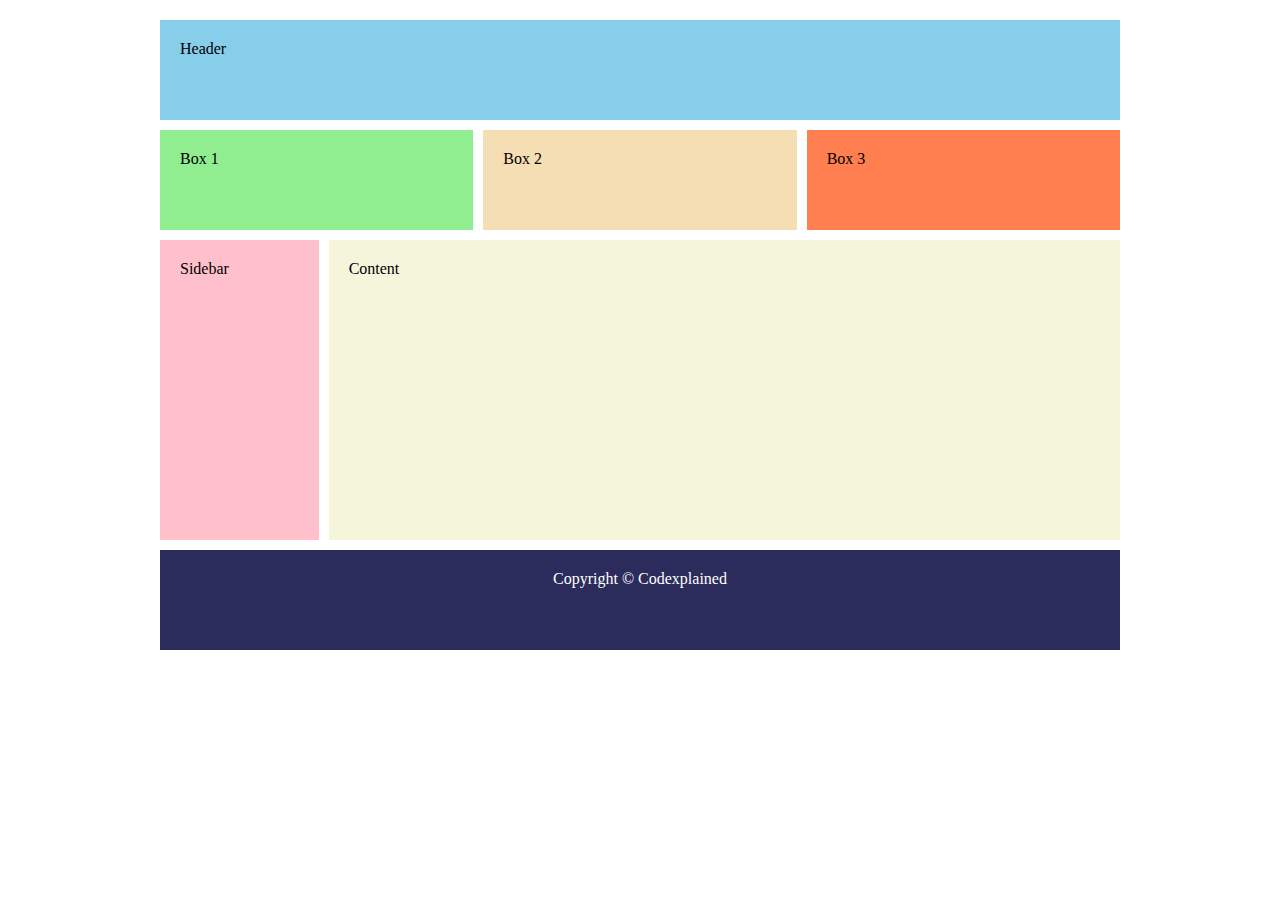
<file: lektion-1/basic-layout/index.html>
<!DOCTYPE html>
<html lang="en">
<head>
    <meta charset="UTF-8">
    <meta name="viewport" content="width=device-width, initial-scale=1.0">
    <title>Document</title>
    <link rel="stylesheet" href="css/style.css">
</head>
<body>
    <div id="container">
        <div id="header">Header</div>

        <div id="boxes-wrapper">
            <div>Box 1</div>
            <div>Box 2</div>
            <div>Box 3</div>
        </div>

        <div id="content-wrapper">
            <div id="sidebar">Sidebar</div>
            <div id="content">Content</div>
        </div>
        
        <div id="footer">Copyright  &#169; Codexplained</div>
    </div>
</body>
</html>
</file>
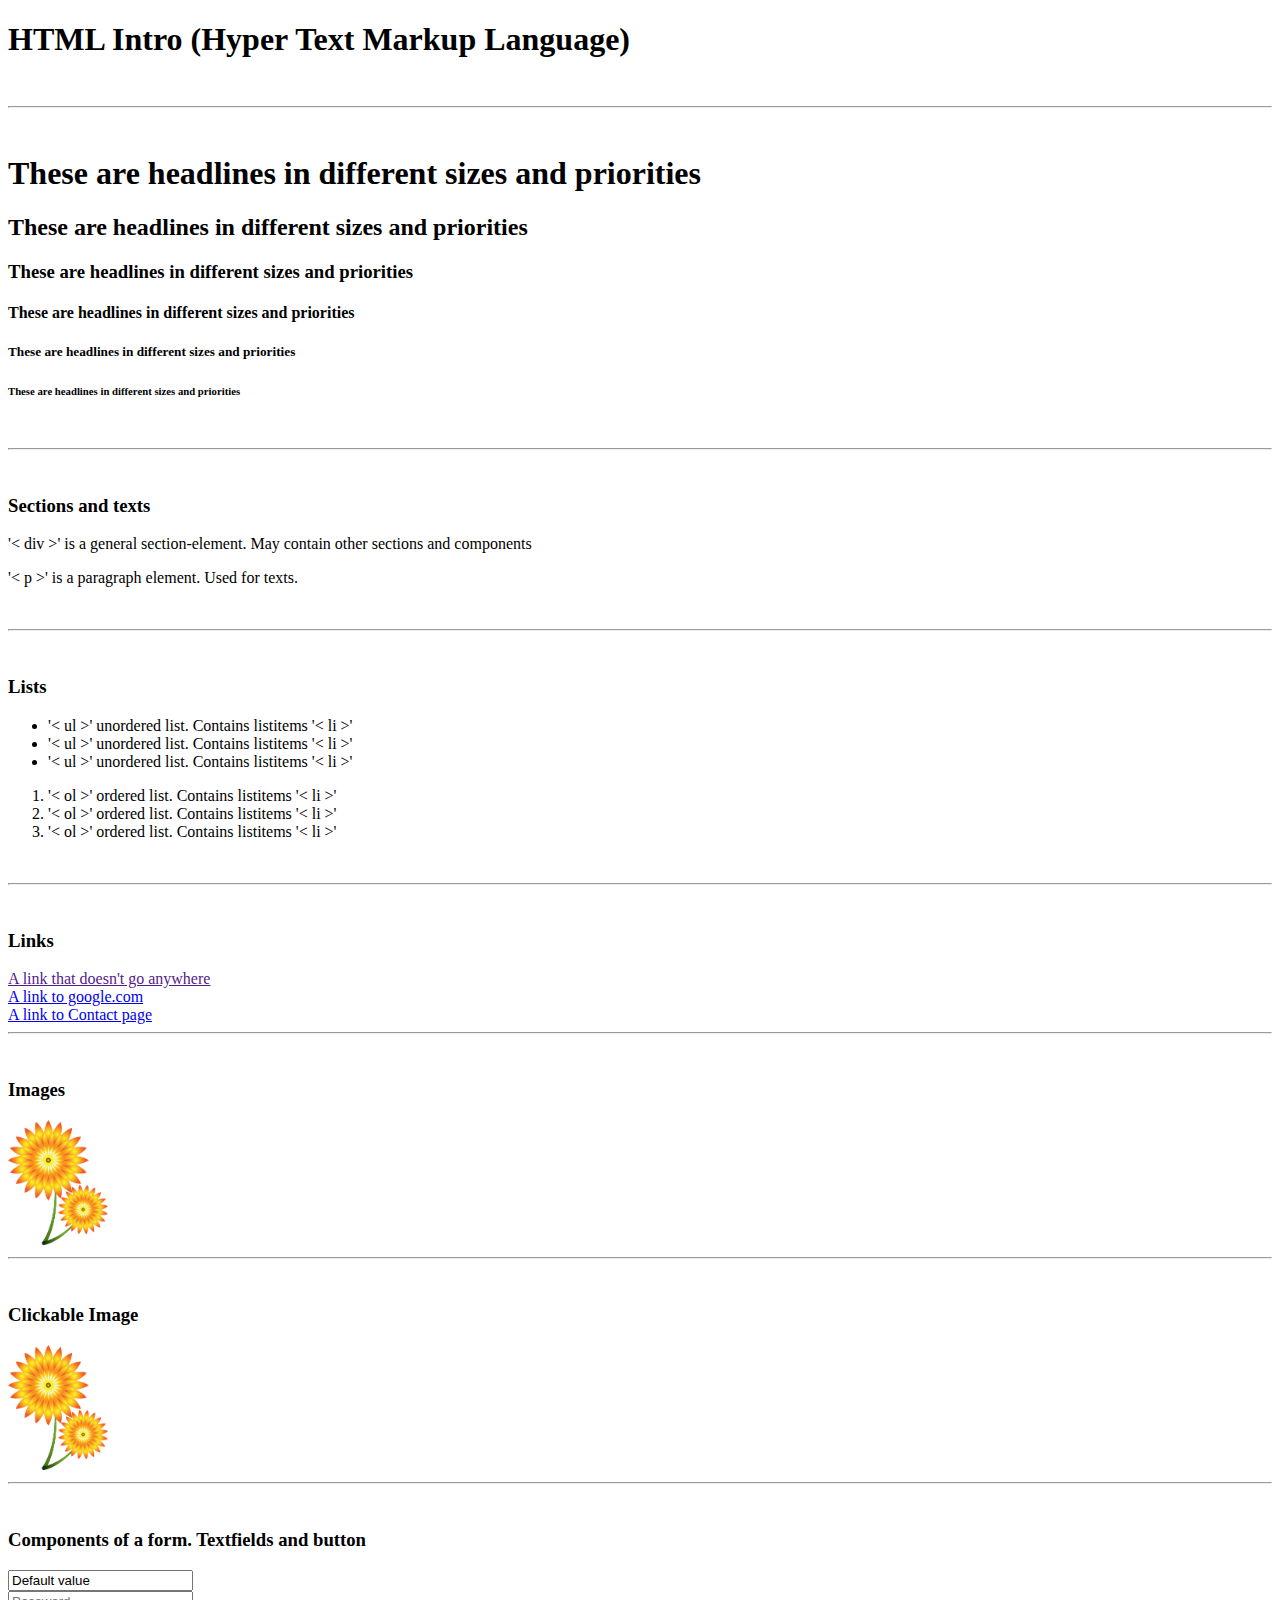
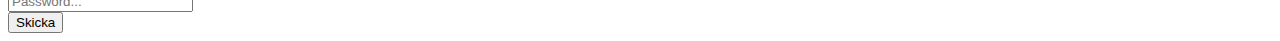
<file: lektion-1/html-intro/index.html>
<!DOCTYPE html>
<html lang="en">

  <!-- Settings and configurations for the website/HTML Doc -->
  <head>
    <meta charset="UTF-8">
    <meta name="viewport" content="width=device-width, initial-scale=1.0">
    <title>HTML intro</title>
  </head>

  <!-- Body is all code that the end-user interacts with -->
  <body>
    <div>
      <h1>HTML Intro (Hyper Text Markup Language)</h1>

      <br><!-- Break row-->
      <hr><!-- Horizontal row-->
      <br><!-- Break row-->
      
      <h1>These are headlines in different sizes and priorities</h1>
      <h2>These are headlines in different sizes and priorities</h2>
      <h3>These are headlines in different sizes and priorities</h3>
      <h4>These are headlines in different sizes and priorities</h4>
      <h5>These are headlines in different sizes and priorities</h5>
      <h6>These are headlines in different sizes and priorities</h6>
      
      <br><!-- Break row-->
      <hr><!-- Horizontal row-->
      <br><!-- Break row-->
      
      <h3>Sections and texts</h3>
      
      <div>'< div >' is a general section-element. May contain other sections and components </div>
      <p>'< p >' is a paragraph element. Used for texts.</p>
      
      <br><!-- Break row-->
      <hr><!-- Horizontal row-->
      <br><!-- Break row-->
      
      <h3>Lists</h3>
      
      <ul>
        <li>'< ul >' unordered list. Contains listitems '< li >'</li>
        <li>'< ul >' unordered list. Contains listitems '< li >'</li>
        <li>'< ul >' unordered list. Contains listitems '< li >'</li>
      </ul>
      
      <ol>
        <li>'< ol >' ordered list. Contains listitems '< li >'</li>
        <li>'< ol >' ordered list. Contains listitems '< li >'</li>
        <li>'< ol >' ordered list. Contains listitems '< li >'</li>
      </ol>
      
      <br><!-- Break row-->
      <hr><!-- Horizontal row-->
      <br><!-- Break row-->
      
      <h3>Links</h3>
      
      <a href="">A link that doesn't go anywhere</a>
      <br>
      <a href="https://google.com">A link to google.com</a>
      <br>
      <!-- 
        When assigning a path to a local file. One needs to answer 2 questions
        1. Where am I standing
        2. Where do I want to go
      -->
      <a href="contact.html">A link to Contact page</a>
      
      <br><!-- Break row-->
      <hr><!-- Horizontal row-->
      <br><!-- Break row-->
      
      <h3>Images</h3>
      
      <img src="img/logo.png" alt="A pretty sunflower" width="100">
      
      <br><!-- Break row-->
      <hr><!-- Horizontal row-->
      <br><!-- Break row-->
      
      <h3>Clickable Image</h3>
      
      <a href="http://google.com">
        <img src="img/logo.png" alt="A pretty sunflower" width="100">
      </a>
      
      <br><!-- Break row-->
      <hr><!-- Horizontal row-->
      <br><!-- Break row-->
      
      <h3>Components of a form. Textfields and button</h3>

      <input type="text" value="Default value">
      <br>
      <input type="password" placeholder="Password...">
      <br>
      <button>Skicka</button>


    </div>
  </body>
</html>
</file>
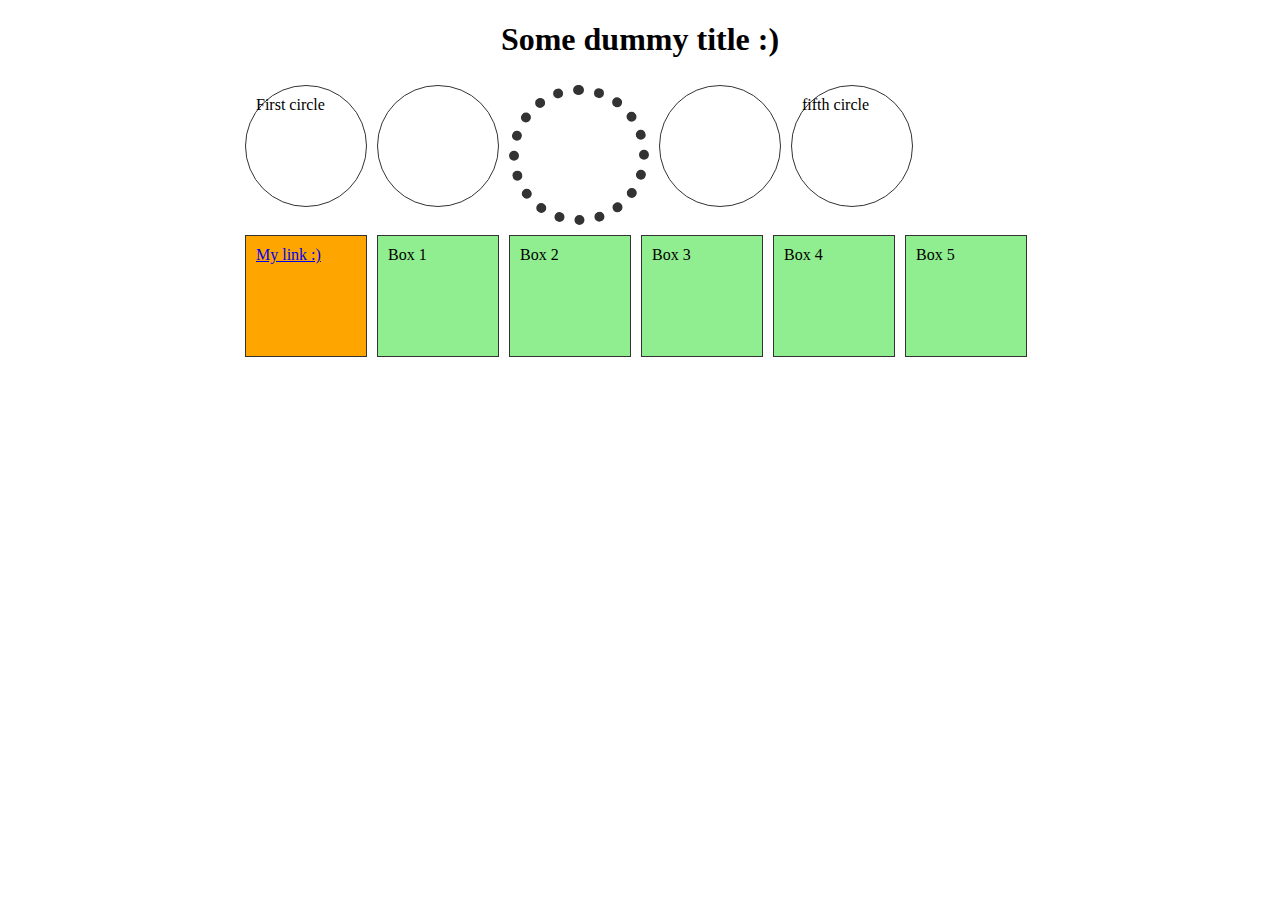
<file: lektion-2/dom-intro/index.html>
<!DOCTYPE html>
<html>
<head>
	<title>JS DOM and events</title>
	<meta charset="utf-8">
	<link rel="stylesheet" type="text/css" href="css/style.css">
</head>
<body>
	<h1 id="title">JS DOM and events</h1>

	<main id="content" class="content">
		<div class="box"></div>
		<div class="box"></div>
		<div class="box"></div>
		<div class="box"></div>
		<div class="box"></div>

		<section id="beige-box" class="box">
			<a href="#" id="link">My link</a>
		</section>
	</main>
    
    <script src="js/main.js"></script>
</body>
</html>
</file>
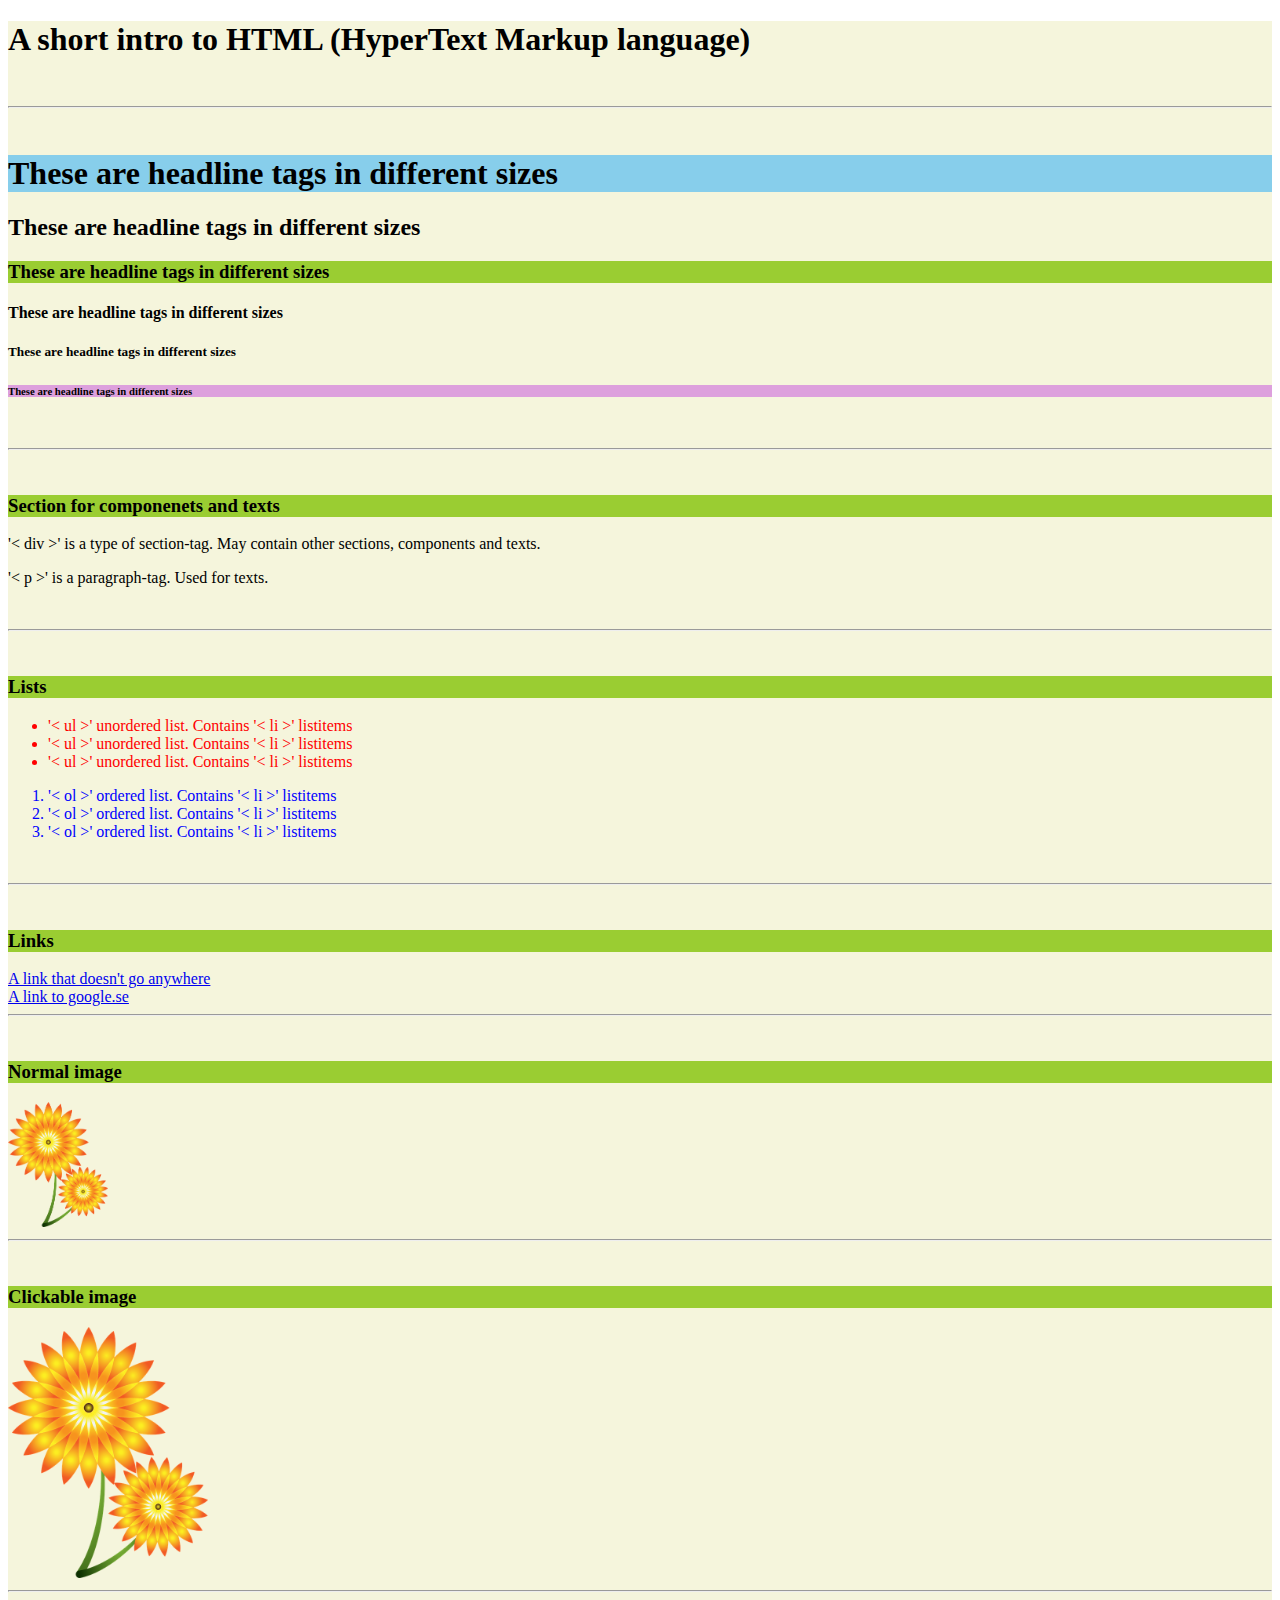
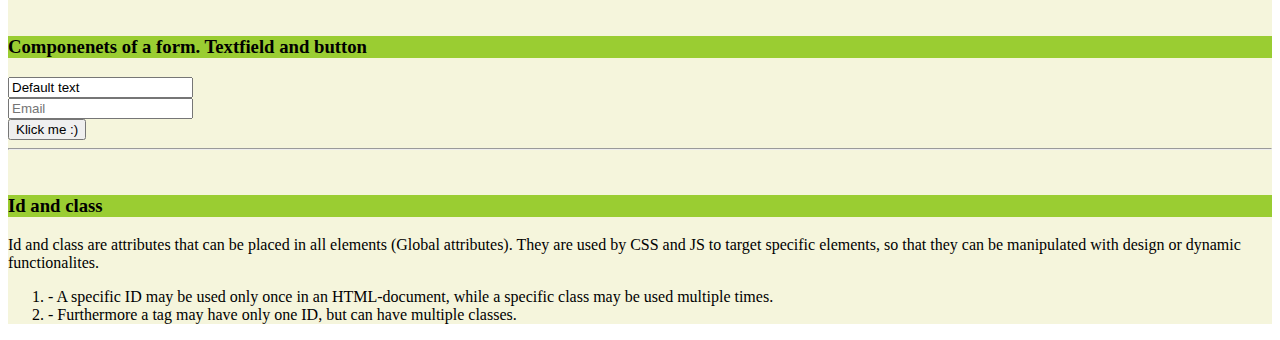
<file: lektion-1/css-intro/html-docs.html>
<!DOCTYPE html>
<html>
	<!-- Head is for settings and configuration of your website/html document-->
	<head>
		<meta charset="utf-8"> <!-- allow different chars with encoding, like ÅÄÖ -->
		<title>Title</title>
		<link rel="stylesheet" href="css/style.css">

		<!-- 
			There are 3 ways om implementing CSS. And they have different priority.
			Priority order:
				1. Inline (style="")
				2. Embedded (<style></style>)
				3. Linked  (<link rel="stylesheet" href="css/reset.css">) 

			It's best practice to only use Linked stylesheet. It creates a more readable and structured code that will be easier to maintain
		 -->
		
		<!-- 
			If 2 styles conflict on the same element, then the more specific a selector is, the higher priority it gets in CSS.
			
			Specificity order
				1. ID selectors (#example)
				2. Class selectors (.example)
				3. Type selectors (div)


			furthermore if 2 styles conflict on the same element, with the same priority. Then the latter will override the previous style
		 -->
		<style>

			/* #main-container {
				background-color: beige;
			}

			#special-headline {
				background-color: skyblue;
			}

			.list-item-ul {
				color: red;
			}

			.list-item-ol {
				color: blue;
			}

			h3 {
				background-color: yellowgreen;
			}

			.bg-color-white {
				background-color: white;
			}

			.bg-color-pink {
				background-color: pink;
			}
			
			
			#bg-color-plum {
				background-color: plum;
			}

			h6 {
				background-color: greenyellow;
			} */

			
		</style>	
	</head>

	<!-- Body is HTML code specific for the user -->
	<body>
		<div id="main-container"> <!-- Main container -->
			<h1>A short intro to HTML (HyperText Markup language)</h1>
			
			<br> <!-- new line -->
			<hr> <!-- horizontal line -->
			<br> <!-- new line -->
			
			<h1  id="special-headline">These are headline tags in different sizes</h1>
			<h2>These are headline tags in different sizes</h2>
			<h3>These are headline tags in different sizes</h3>
			<h4>These are headline tags in different sizes</h4>
			<h5>These are headline tags in different sizes</h5>
			<h6 id="bg-color-plum" class="bg-color-pink bg-color-white">These are headline tags in different sizes</h6>

			<br> <!-- new line -->
			<hr> <!-- horizontal line -->
			<br> <!-- new line -->

			<h3>Section for componenets and texts</h3>

			<div> '< div >' is a type of section-tag. May contain other sections, components and texts.</div>
			<p> '< p >' is a paragraph-tag. Used for texts.</p>

			<br> <!-- new line -->
			<hr> <!-- horizontal line -->
			<br> <!-- new line -->

			<h3>Lists</h3>

			<ul>
				<li class="list-item-ul">'< ul >' unordered list. Contains  '< li >' listitems</li>
				<li class="list-item-ul">'< ul >' unordered list. Contains  '< li >' listitems</li>
				<li class="list-item-ul">'< ul >' unordered list. Contains  '< li >' listitems</li>
			</ul>

			<ol>
				<li class="list-item-ol">'< ol >' ordered list. Contains  '< li >' listitems</li>
				<li class="list-item-ol">'< ol >' ordered list. Contains  '< li >' listitems</li>
				<li class="list-item-ol">'< ol >' ordered list. Contains  '< li >' listitems</li>
			</ol>

			<br> <!-- new line -->
			<hr> <!-- horizontal line -->
			<br> <!-- new line -->

			<h3>Links</h3>

			<a href="#special-headline3">A link that doesn't go anywhere</a>
			<br> <!-- new line -->
			<a href="https://google.se">A link to google.se</a>

			<br> <!-- new line -->
			<hr> <!-- horizontal line -->
			<br> <!-- new line -->

			<h3>Normal image</h3>

			<img src="img/logo.png" width="100" height="auto">

			<br> <!-- new line -->
			<hr> <!-- horizontal line -->
			<br> <!-- new line -->
			
			<h3>Clickable image</h3>

			<a href="https://google.se"><img src="img/logo.png" width="200"></a>


			<br> <!-- new line -->
			<hr> <!-- horizontal line -->
			<br> <!-- new line -->
			
			<h3>Componenets of a form. Textfield and button</h3>

			<input type="text" value="Default text">
			<br>
			<input type="text" placeholder="Email">
			<br>
			<input type="button" value="Klick me :)">

			<br> <!-- new line -->
			<hr> <!-- horizontal line -->
			<br> <!-- new line -->
			
			<h3>Id and class</h3>

			<p>
				Id and class are attributes that can be placed in all elements (Global attributes). They are used by CSS and JS to target specific elements, so that they can be manipulated with design or dynamic functionalites. 
				<ol>
					<li>- A specific ID may be used only once in an HTML-document, while a specific class may be used multiple times.</li>
					<li>- Furthermore a tag may have only one ID, but can have multiple classes.</li>
				</ol>
			</p>
		</div>
	</body>
</html>
</file>
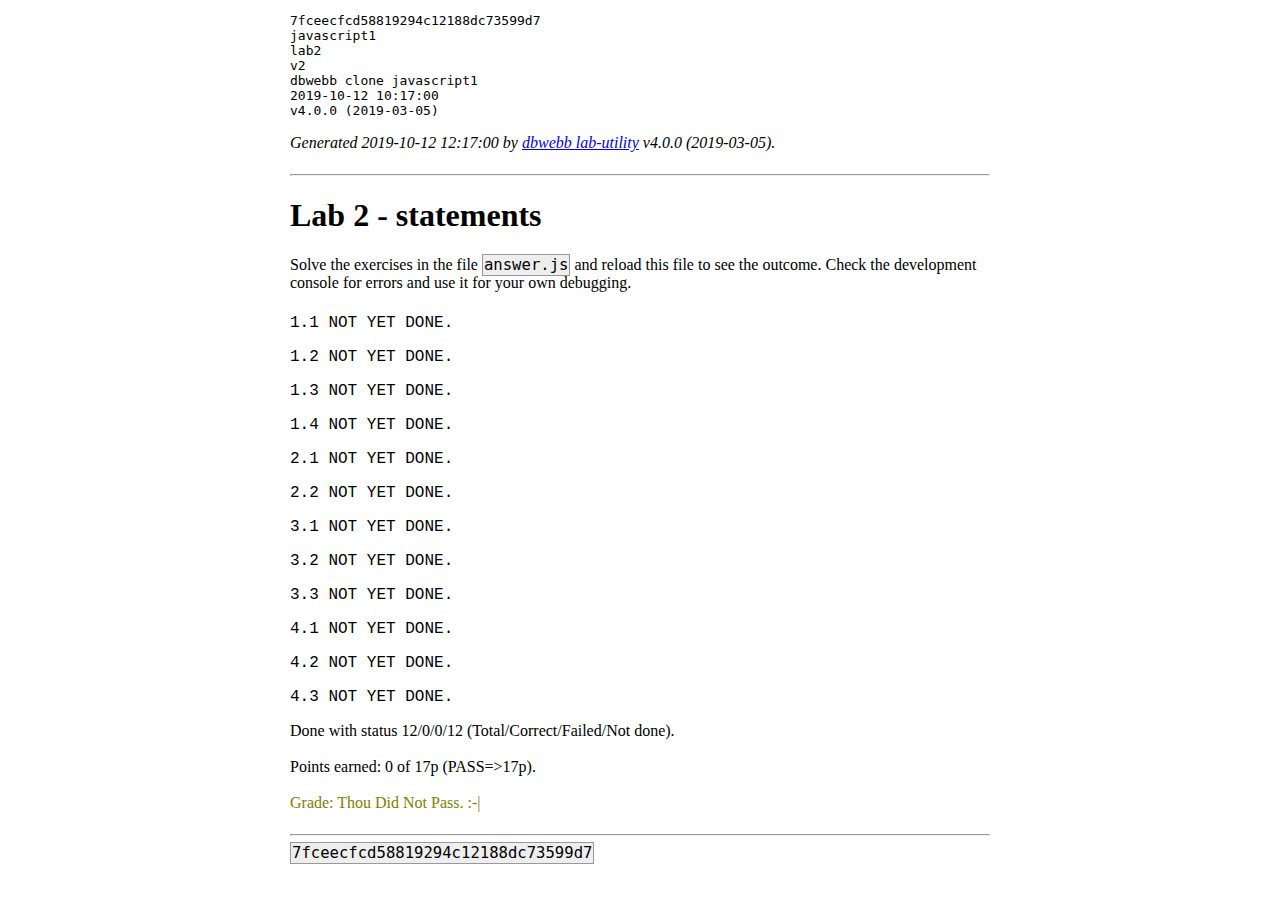
<file: lektion-2/övningar/labb1/answer.html>
<!doctype html>
<html lang="en">
<head>
    <meta charset="utf-8">
    <title>Lab 2 - statements</title>
<style>
html {
    overflow-y: scroll;
}

body {
    margin: 8px auto;
    max-width: 700px;
}

h2 {
    line-height: 2.5em;
    border-bottom: 1px solid #aaa;
}

h3 {
    line-height: 2.5em;
    border-bottom: 1px solid #ccc;
}

p {
    margin-bottom: 22px;
}

div.answer {
  font-family: "Courier New", monospace;
  white-space: pre;
  margin-bottom: 1em;
}

.fail {
    color: red;
}

.success {
    color: green;
}

.nopass {
    color: olive;
}

.pass {
    color: green;
}

.passdistinct {
    color: DarkGoldenRod;
}
table, th, td {
    border: 1px solid #666;
}

code {
    background-color: #eee;
    border: 1px solid #999;
    padding: 1px;
    font-size: larger;
}

pre code {
    display: block;
    background-color: #eee;
    border: none;
    border-left: 2px solid #999;
    padding: 0.5em;
    margin-bottom: 22px;
}
</style>
</head>
<body>

<pre>
7fceecfcd58819294c12188dc73599d7
javascript1
lab2
v2
dbwebb clone javascript1
2019-10-12 10:17:00
v4.0.0 (2019-03-05)
</pre>

<p><i>Generated 2019-10-12 12:17:00 by <a href="https://github.com/dbwebb-se/lab">dbwebb lab-utility</a> v4.0.0 (2019-03-05).</i></p>
<hr>

<h1>Lab 2 - statements</h1>
<p>Solve the exercises in the file <code>answer.js</code> and reload this file to see the outcome. Check the development console for errors and use it for your own debugging.</p>

<div id="answer1.1" class="answer"></div>
<div id="answer1.2" class="answer"></div>
<div id="answer1.3" class="answer"></div>
<div id="answer1.4" class="answer"></div>
<div id="answer2.1" class="answer"></div>
<div id="answer2.2" class="answer"></div>
<div id="answer3.1" class="answer"></div>
<div id="answer3.2" class="answer"></div>
<div id="answer3.3" class="answer"></div>
<div id="answer4.1" class="answer"></div>
<div id="answer4.2" class="answer"></div>
<div id="answer4.3" class="answer"></div>

<p id="summary"></p>

<hr>
<code>7fceecfcd58819294c12188dc73599d7</code>

<script type="text/javascript">

Array.prototype.equals = function (array) {
    // if the other array is a falsy value, return
    if (!array)
        return false;

    // compare lengths - can save a lot of time
    if (this.length != array.length)
        return false;

    for (var i = 0, l = this.length; i < l; i++) {
        // Check if we have nested arrays
        if (this[i] instanceof Array && array[i] instanceof Array) {
            // recurse into the nested arrays
            if (!this[i].equals(array[i]))
                return false;
        }
        else if (this[i] !== array[i]) {
            // Warning - two different object instances will never be equal: {x:20} != {x:20}
            return false;
        }
    }
    return true;
};

window.dbwebb = {

    "answers": {
    "points": {
        "1.1": 1,
        "1.2": 1,
        "1.3": 1,
        "1.4": 2,
        "2.1": 1,
        "2.2": 1,
        "3.1": 1,
        "3.2": 1,
        "3.3": 3,
        "4.1": 1,
        "4.2": 1,
        "4.3": 3
    },
    "answers": {
        "1.1": 25,
        "1.2": "busted",
        "1.3": "safe",
        "1.4": "pick",
        "2.1": "The plum is purple.",
        "2.2": "That is an unknown fruit.",
        "3.1": 541,
        "3.2": 471,
        "3.3": "22,24,26,28,30,32,34,36,38,40,42,44",
        "4.1": 79,
        "4.2": 69,
        "4.3": "28,30,35,40,42,45,49,50,55,56,60,63"
    },
    "summary": {
        "questions": 12,
        "points": 17,
        "pass": 17,
        "passdistinct": null
    }
},
    "correct": 0,
    "failed": 0,
    "notDone": 0,
    "points": 0,

    "arrayCheck": function (answer1, answer2) {
        if (answer1 instanceof Array && answer2 instanceof Array) {
            return answer1.equals(answer2);
        }
        return false;
    },

    "assert": function (question, answer, hint) {
        var element = document.getElementById("answer" + question),
            status,
            noanswer = "Replace this text with the variable holding the answer.";

        hint = hint || false;

        if (answer === noanswer) {
            status = question + " NOT YET DONE.";
            window.dbwebb.notDone += 1;
        } else if (answer === this.answers.answers[question]
                   || this.arrayCheck(answer, this.answers.answers[question])) {
            status = question + " CORRECT. Well done!\n" + JSON.stringify(answer) + " (" + typeof answer + ")";
            window.dbwebb.correct += 1;
            window.dbwebb.points += this.answers.points[question];
        } else {
            status = question + " FAIL.\nYou said:\n" + JSON.stringify(answer) + " (" + typeof answer + ")";
            if (hint) {
                status += "\nHint:\n" + JSON.stringify(this.answers.answers[question]) + " (" + typeof this.answers.answers[question] + ")";
            }
            window.dbwebb.failed += 1;
        }

        console.log(status);
        element.innerHTML = status;
    },

    "exitWithSummary": function() {
        var element = document.getElementById("summary");
        var status;
        var questions = window.dbwebb.answers.summary.questions;
        var pass = window.dbwebb.answers.summary.pass;
        var passDistinct = window.dbwebb.answers.summary.passdistinct;
        var didPass;
        var didPassDistinct;

        status  = "Done with status ";
        status += Object.keys(window.dbwebb.answers.answers).length;
        status += "/";
        status += window.dbwebb.correct;
        status += "/";
        status += window.dbwebb.failed;
        status += "/";
        status += window.dbwebb.notDone;
        status += " (Total/Correct/Failed/Not done).<br><br>";
        status += "Points earned: ";
        status += window.dbwebb.points;
        status += " of ";
        status += window.dbwebb.answers.summary.points;
        status += "p ";
        status += " (PASS=>";
        status += window.dbwebb.answers.summary.pass;
        status += "p";
        if (window.dbwebb.answers.summary.passdistinct) {
            status += ", PASS W DISTINCTION=>";
            status += window.dbwebb.answers.summary.passdistinct;
            status += "p";
        }
        status += ").<br><br>";

        // Check if pass, pass w distinction or not
        var didPass = window.dbwebb.correct === questions;
        if (pass) {
            didPass = window.dbwebb.points >= pass;
        }

        didPassDistinct = null;
        if (passDistinct) {
            didPassDistinct = window.dbwebb.points >= passDistinct;
        }

        if (didPassDistinct) {
            status += "<span class='passdistinct'>Grade: PASS WITH DISTINCTION!!! :-D</span>";
        } else if (didPass) {
            status += "<span class='pass'>Grade: PASS! :-)</span>";
        } else {
            status += "<span class='nopass'>Grade: Thou Did Not Pass. :-|</span>";
        }

        console.log(status);
        element.innerHTML = status;
    }
};

</script>
<script src="answer.js" type="text/javascript"></script>

</body>
</html>
</file>
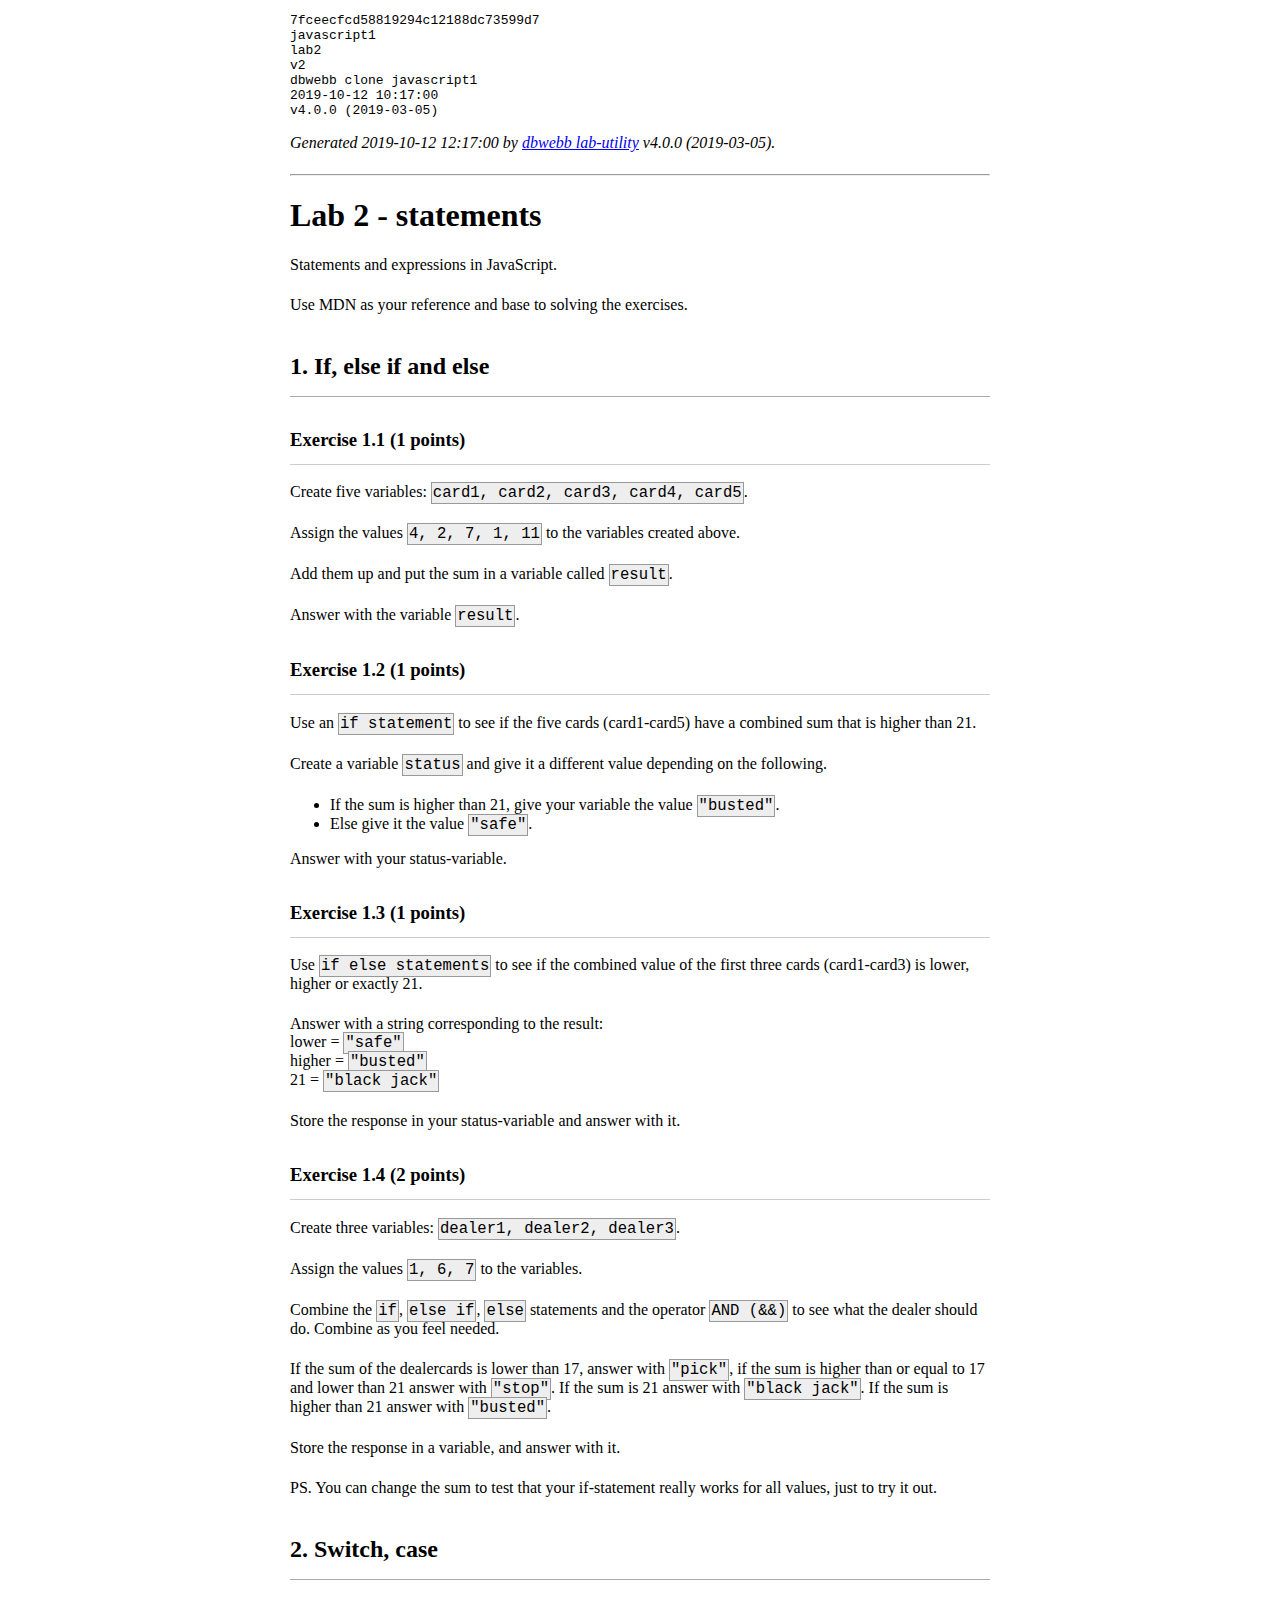
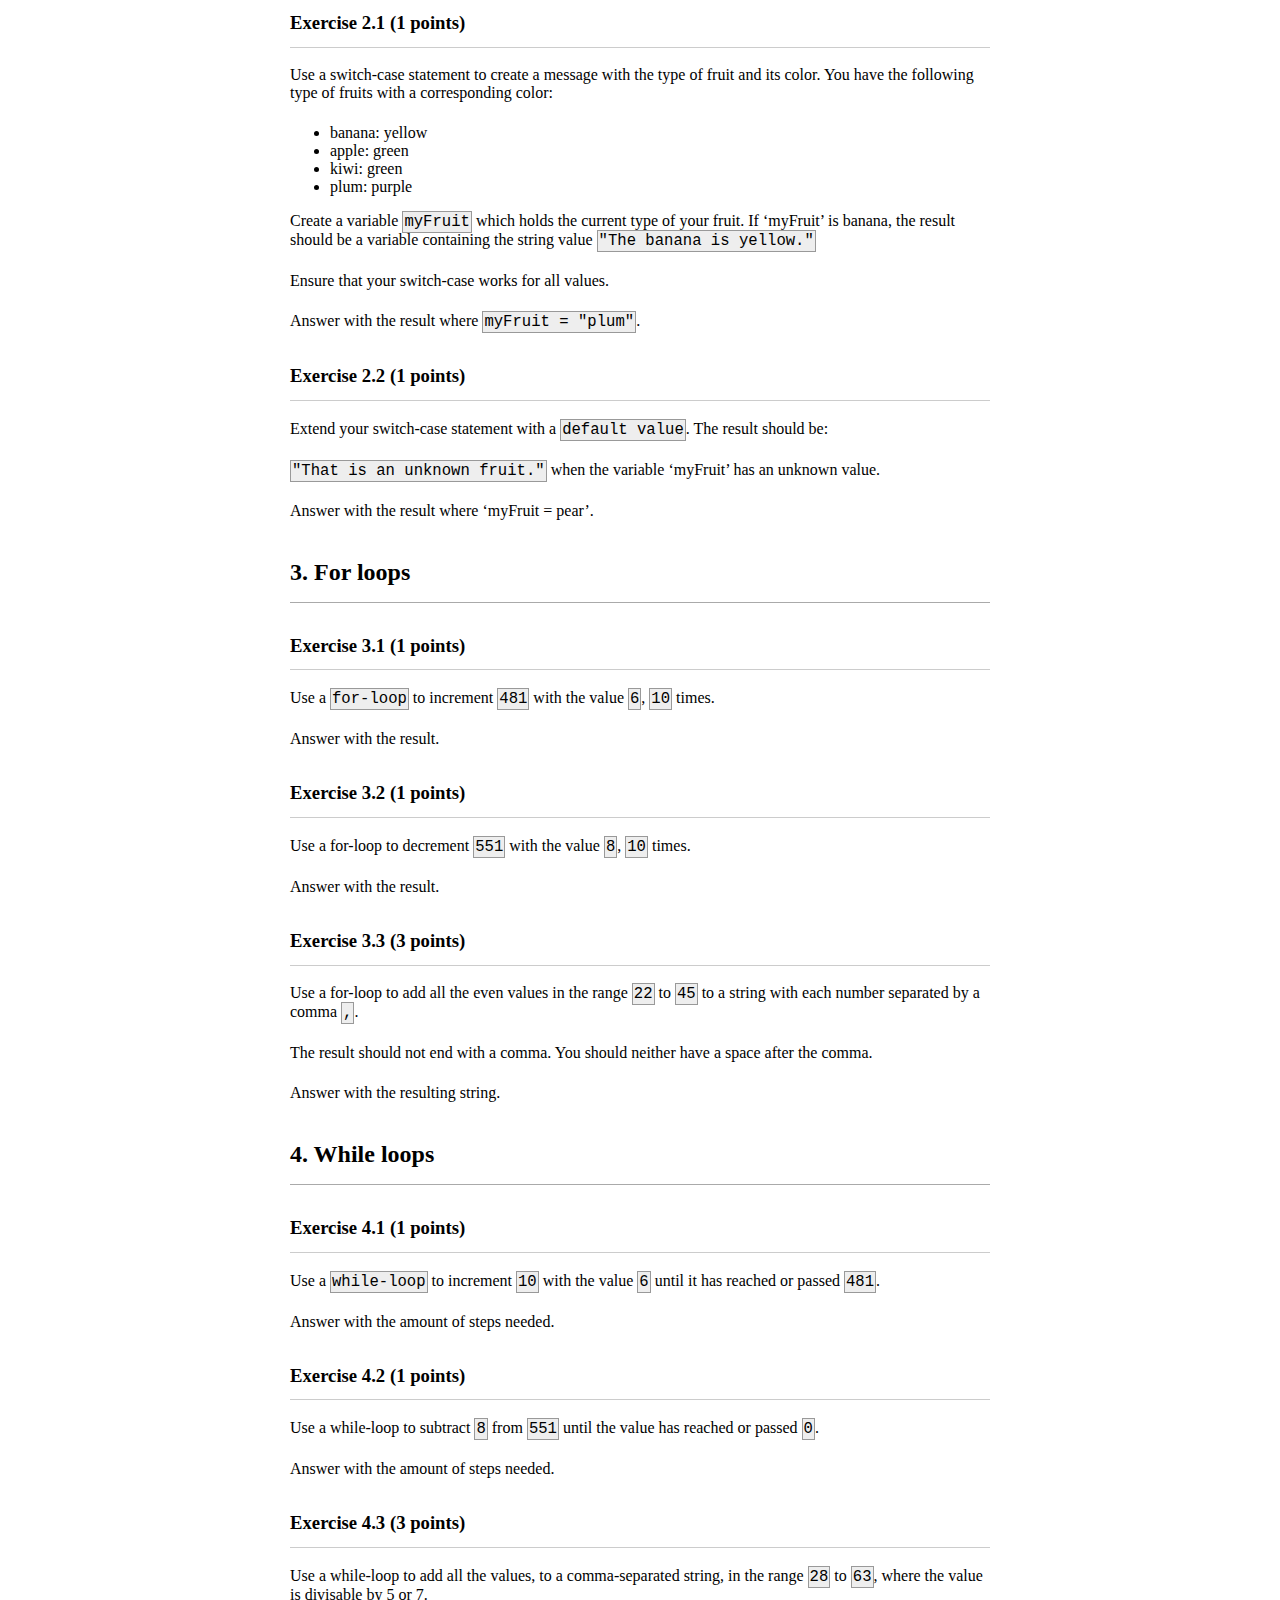
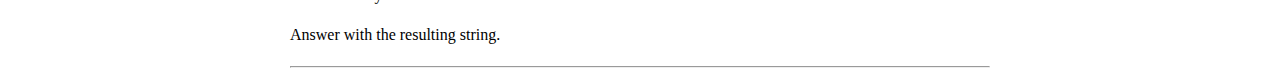
<file: lektion-2/övningar/labb1/instruction.html>
<!doctype html>
<html lang="en">
<head>
    <meta charset="utf-8">
    <title>Lab 2 - statements</title>
<style>
html {
    overflow-y: scroll;
}

body {
    margin: 8px auto;
    max-width: 700px;
}

h2 {
    line-height: 2.5em;
    border-bottom: 1px solid #aaa;
}

h3 {
    line-height: 2.5em;
    border-bottom: 1px solid #ccc;
}

p {
    margin-bottom: 22px;
}

div.answer {
  font-family: "Courier New", monospace;
  white-space: pre;
  margin-bottom: 1em;
}

.fail {
    color: red;
}

.success {
    color: green;
}

.nopass {
    color: olive;
}

.pass {
    color: green;
}

.passdistinct {
    color: DarkGoldenRod;
}
table, th, td {
    border: 1px solid #666;
}

code {
    background-color: #eee;
    border: 1px solid #999;
    padding: 1px;
    font-size: larger;
}

pre code {
    display: block;
    background-color: #eee;
    border: none;
    border-left: 2px solid #999;
    padding: 0.5em;
    margin-bottom: 22px;
}
</style>
</head>
<body>

<pre>
7fceecfcd58819294c12188dc73599d7
javascript1
lab2
v2
dbwebb clone javascript1
2019-10-12 10:17:00
v4.0.0 (2019-03-05)
</pre>

<p><i>Generated 2019-10-12 12:17:00 by <a href="https://github.com/dbwebb-se/lab">dbwebb lab-utility</a> v4.0.0 (2019-03-05).</i></p>
<hr>

<h1>Lab 2 - statements</h1>
<p>Statements and expressions in JavaScript.</p>

<p>Use MDN as your reference and base to solving the exercises.</p>


<h2>1. If, else if and else</h2>



<h3>Exercise 1.1 (1 points)</h3>
<p>Create five variables: <code>card1, card2, card3, card4, card5</code>.</p>

<p>Assign the values <code>4, 2, 7, 1, 11</code> to the variables created above.</p>

<p>Add them up and put the sum in a variable called <code>result</code>.</p>

<p>Answer with the variable <code>result</code>.</p>






<h3>Exercise 1.2 (1 points)</h3>
<p>Use an <code>if statement</code> to see if the five cards (card1-card5) have a combined sum that is higher than 21.</p>

<p>Create a variable <code>status</code> and give it a different value depending on the following.</p>

<ul>
<li>If the sum is higher than 21, give your variable the value <code>"busted"</code>.</li>
<li>Else give it the value <code>"safe"</code>.</li>
</ul>

<p>Answer with your status-variable.</p>






<h3>Exercise 1.3 (1 points)</h3>
<p>Use <code>if else statements</code> to see if the combined value of the first three cards (card1-card3) is lower, higher or exactly 21.</p>

<p>Answer with a string corresponding to the result:<br />
lower = <code>"safe"</code><br />
higher = <code>"busted"</code><br />
21 = <code>"black jack"</code></p>

<p>Store the response in your status-variable and answer with it.</p>






<h3>Exercise 1.4 (2 points)</h3>
<p>Create three variables: <code>dealer1, dealer2, dealer3</code>.</p>

<p>Assign the values <code>1, 6, 7</code> to the variables.</p>

<p>Combine the <code>if</code>, <code>else if</code>, <code>else</code> statements and the operator <code>AND (&amp;&amp;)</code> to see what the dealer should do. Combine as you feel needed.</p>

<p>If the sum of the dealercards is lower than 17, answer with <code>"pick"</code>, if the sum is higher than or equal to 17 and lower than 21 answer with <code>"stop"</code>. If the sum is 21 answer with <code>"black jack"</code>. If the sum is higher than 21 answer with <code>"busted"</code>.</p>

<p>Store the response in a variable, and answer with it.</p>

<p>PS. You can change the sum to test that your if-statement really works for all values, just to try it out.</p>







<h2>2. Switch, case</h2>



<h3>Exercise 2.1 (1 points)</h3>
<p>Use a switch-case statement to create a message with the type of fruit and its color. You have the following type of fruits with a corresponding color:</p>

<ul>
<li>banana: yellow</li>
<li>apple: green</li>
<li>kiwi: green</li>
<li>plum: purple</li>
</ul>

<p>Create a variable <code>myFruit</code> which holds the current type of your fruit. If &#8216;myFruit&#8217; is banana, the result should be a variable containing the string value <code>"The banana is yellow."</code></p>

<p>Ensure that your switch-case works for all values.</p>

<p>Answer with the result where <code>myFruit = "plum"</code>.</p>






<h3>Exercise 2.2 (1 points)</h3>
<p>Extend your switch-case statement with a <code>default value</code>. The result should be:</p>

<p><code>"That is an unknown fruit."</code> when the variable &#8216;myFruit&#8217; has an unknown value.</p>

<p>Answer with the result where &#8216;myFruit = pear&#8217;.</p>







<h2>3. For loops</h2>



<h3>Exercise 3.1 (1 points)</h3>
<p>Use a <code>for-loop</code> to increment <code>481</code> with the value <code>6</code>, <code>10</code> times.</p>

<p>Answer with the result.</p>






<h3>Exercise 3.2 (1 points)</h3>
<p>Use a for-loop to decrement <code>551</code> with the value <code>8</code>, <code>10</code> times.</p>

<p>Answer with the result.</p>






<h3>Exercise 3.3 (3 points)</h3>
<p>Use a for-loop to add all the even values in the range <code>22</code> to <code>45</code> to a string with each number separated by a comma <code>,</code>.</p>

<p>The result should not end with a comma. You should neither have a space after the comma.</p>

<p>Answer with the resulting string.</p>







<h2>4. While loops</h2>



<h3>Exercise 4.1 (1 points)</h3>
<p>Use a <code>while-loop</code> to increment <code>10</code> with the value <code>6</code> until it has reached or passed <code>481</code>.</p>

<p>Answer with the amount of steps needed.</p>






<h3>Exercise 4.2 (1 points)</h3>
<p>Use a while-loop to subtract <code>8</code> from <code>551</code> until the value has reached or passed <code>0</code>.</p>

<p>Answer with the amount of steps needed.</p>






<h3>Exercise 4.3 (3 points)</h3>
<p>Use a while-loop to add all the values, to a comma-separated string, in the range <code>28</code> to <code>63</code>, where the value is divisable by 5 or 7.</p>

<p>Answer with the resulting string.</p>







<hr>
<code>7fceecfcd58819294c12188dc73599d7</code>

</body>
</html>
</file>
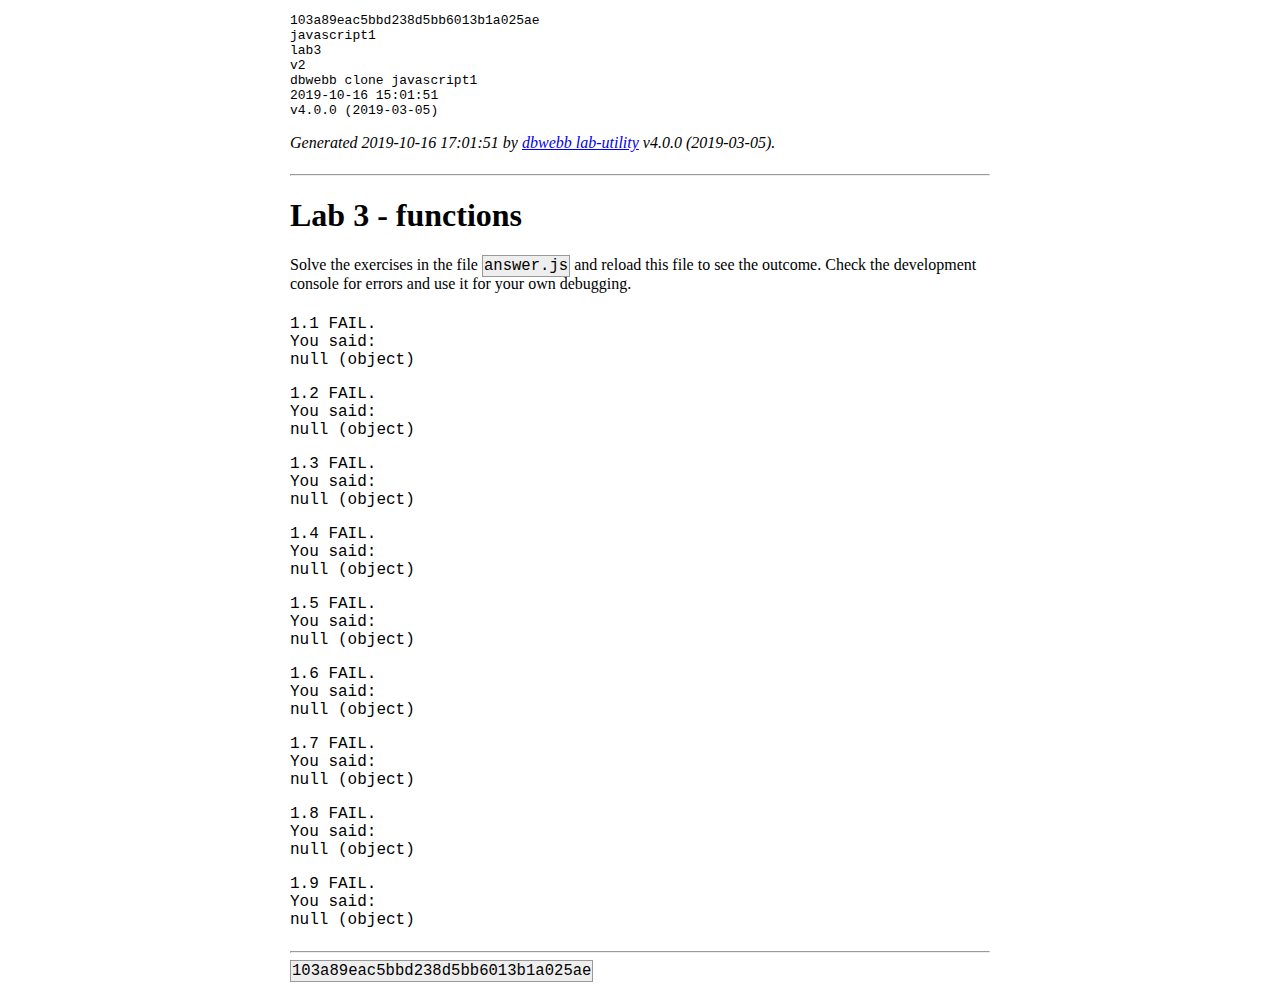
<file: lektion-2/övningar/labb2/answer.html>
<!doctype html>
<html lang="en">
<head>
    <meta charset="utf-8">
    <title>Lab 3 - functions</title>
<style>
html {
    overflow-y: scroll;
}

body {
    margin: 8px auto;
    max-width: 700px;
}

h2 {
    line-height: 2.5em;
    border-bottom: 1px solid #aaa;
}

h3 {
    line-height: 2.5em;
    border-bottom: 1px solid #ccc;
}

p {
    margin-bottom: 22px;
}

div.answer {
  font-family: "Courier New", monospace;
  white-space: pre;
  margin-bottom: 1em;
}

.fail {
    color: red;
}

.success {
    color: green;
}

.nopass {
    color: olive;
}

.pass {
    color: green;
}

.passdistinct {
    color: DarkGoldenRod;
}
table, th, td {
    border: 1px solid #666;
}

code {
    background-color: #eee;
    border: 1px solid #999;
    padding: 1px;
    font-size: larger;
}

pre code {
    display: block;
    background-color: #eee;
    border: none;
    border-left: 2px solid #999;
    padding: 0.5em;
    margin-bottom: 22px;
}
</style>
</head>
<body>

<pre>
103a89eac5bbd238d5bb6013b1a025ae
javascript1
lab3
v2
dbwebb clone javascript1
2019-10-16 15:01:51
v4.0.0 (2019-03-05)
</pre>

<p><i>Generated 2019-10-16 17:01:51 by <a href="https://github.com/dbwebb-se/lab">dbwebb lab-utility</a> v4.0.0 (2019-03-05).</i></p>
<hr>

<h1>Lab 3 - functions</h1>
<p>Solve the exercises in the file <code>answer.js</code> and reload this file to see the outcome. Check the development console for errors and use it for your own debugging.</p>

<div id="answer1.1" class="answer"></div>
<div id="answer1.2" class="answer"></div>
<div id="answer1.3" class="answer"></div>
<div id="answer1.4" class="answer"></div>
<div id="answer1.5" class="answer"></div>
<div id="answer1.6" class="answer"></div>
<div id="answer1.7" class="answer"></div>
<div id="answer1.8" class="answer"></div>
<div id="answer1.9" class="answer"></div>
<div id="answer1.10" class="answer"></div>
<div id="answer2.1" class="answer"></div>
<div id="answer2.2" class="answer"></div>
<div id="answer2.3" class="answer"></div>

<p id="summary"></p>

<hr>
<code>103a89eac5bbd238d5bb6013b1a025ae</code>

<script type="text/javascript">

Array.prototype.equals = function (array) {
    // if the other array is a falsy value, return
    if (!array)
        return false;

    // compare lengths - can save a lot of time
    if (this.length != array.length)
        return false;

    for (var i = 0, l = this.length; i < l; i++) {
        // Check if we have nested arrays
        if (this[i] instanceof Array && array[i] instanceof Array) {
            // recurse into the nested arrays
            if (!this[i].equals(array[i]))
                return false;
        }
        else if (this[i] !== array[i]) {
            // Warning - two different object instances will never be equal: {x:20} != {x:20}
            return false;
        }
    }
    return true;
};

window.dbwebb = {

    "answers": {
    "points": {
        "1.1": 1,
        "1.2": 1,
        "1.3": 1,
        "1.4": 1,
        "1.5": 1,
        "1.6": 1,
        "1.7": 1,
        "1.8": 1,
        "1.9": 1,
        "1.10": 1,
        "2.1": 3,
        "2.2": 3,
        "2.3": 3
    },
    "answers": {
        "1.1": 3955,
        "1.2": "red",
        "1.3": "25,26,27,28,29,30,31,32,33,34,35,36,37,38,39,40,41,42,43,44,45,46",
        "1.4": "46,45,44,43,42,41,40,39,38,37,36,35,34,33,32,31,30,29,28,27,26,25",
        "1.5": "25,26,27,28,29,30,31,32,33,34,35,36,37,38,39,40,41,42,43,44,45,46",
        "1.6": "greygreygreygreygreygreygreygreygreygreygreygrey",
        "1.7": true,
        "1.8": false,
        "1.9": 0.5585,
        "1.10": "1,2,Fizz,4,Buzz,Fizz,7,8,Fizz,Buzz,11,Fizz,13,14,Fizz Buzz,16,17,Fizz,19,Buzz,Fizz,22,23,Fizz,Buzz,26,Fizz,28,29,Fizz Buzz",
        "2.1": "Player: 17, Dealer: 20",
        "2.2": "Player: safe, Dealer: stop",
        "2.3": 3380.8394
    },
    "summary": {
        "questions": 13,
        "points": 19,
        "pass": 10,
        "passdistinct": 19
    }
},
    "correct": 0,
    "failed": 0,
    "notDone": 0,
    "points": 0,

    "arrayCheck": function (answer1, answer2) {
        if (answer1 instanceof Array && answer2 instanceof Array) {
            return answer1.equals(answer2);
        }
        return false;
    },

    "assert": function (question, answer, hint) {
        var element = document.getElementById("answer" + question),
            status,
            noanswer = "Replace this text with the variable holding the answer.";

        hint = hint || false;

        if (answer === noanswer) {
            status = question + " NOT YET DONE.";
            window.dbwebb.notDone += 1;
        } else if (answer === this.answers.answers[question]
                   || this.arrayCheck(answer, this.answers.answers[question])) {
            status = question + " CORRECT. Well done!\n" + JSON.stringify(answer) + " (" + typeof answer + ")";
            window.dbwebb.correct += 1;
            window.dbwebb.points += this.answers.points[question];
        } else {
            status = question + " FAIL.\nYou said:\n" + JSON.stringify(answer) + " (" + typeof answer + ")";
            if (hint) {
                status += "\nHint:\n" + JSON.stringify(this.answers.answers[question]) + " (" + typeof this.answers.answers[question] + ")";
            }
            window.dbwebb.failed += 1;
        }

        console.log(status);
        element.innerHTML = status;
    },

    "exitWithSummary": function() {
        var element = document.getElementById("summary");
        var status;
        var questions = window.dbwebb.answers.summary.questions;
        var pass = window.dbwebb.answers.summary.pass;
        var passDistinct = window.dbwebb.answers.summary.passdistinct;
        var didPass;
        var didPassDistinct;

        status  = "Done with status ";
        status += Object.keys(window.dbwebb.answers.answers).length;
        status += "/";
        status += window.dbwebb.correct;
        status += "/";
        status += window.dbwebb.failed;
        status += "/";
        status += window.dbwebb.notDone;
        status += " (Total/Correct/Failed/Not done).<br><br>";
        status += "Points earned: ";
        status += window.dbwebb.points;
        status += " of ";
        status += window.dbwebb.answers.summary.points;
        status += "p ";
        status += " (PASS=>";
        status += window.dbwebb.answers.summary.pass;
        status += "p";
        if (window.dbwebb.answers.summary.passdistinct) {
            status += ", PASS W DISTINCTION=>";
            status += window.dbwebb.answers.summary.passdistinct;
            status += "p";
        }
        status += ").<br><br>";

        // Check if pass, pass w distinction or not
        var didPass = window.dbwebb.correct === questions;
        if (pass) {
            didPass = window.dbwebb.points >= pass;
        }

        didPassDistinct = null;
        if (passDistinct) {
            didPassDistinct = window.dbwebb.points >= passDistinct;
        }

        if (didPassDistinct) {
            status += "<span class='passdistinct'>Grade: PASS WITH DISTINCTION!!! :-D</span>";
        } else if (didPass) {
            status += "<span class='pass'>Grade: PASS! :-)</span>";
        } else {
            status += "<span class='nopass'>Grade: Thou Did Not Pass. :-|</span>";
        }

        console.log(status);
        element.innerHTML = status;
    }
};

</script>
<script src="answer.js" type="text/javascript"></script>

</body>
</html>
</file>
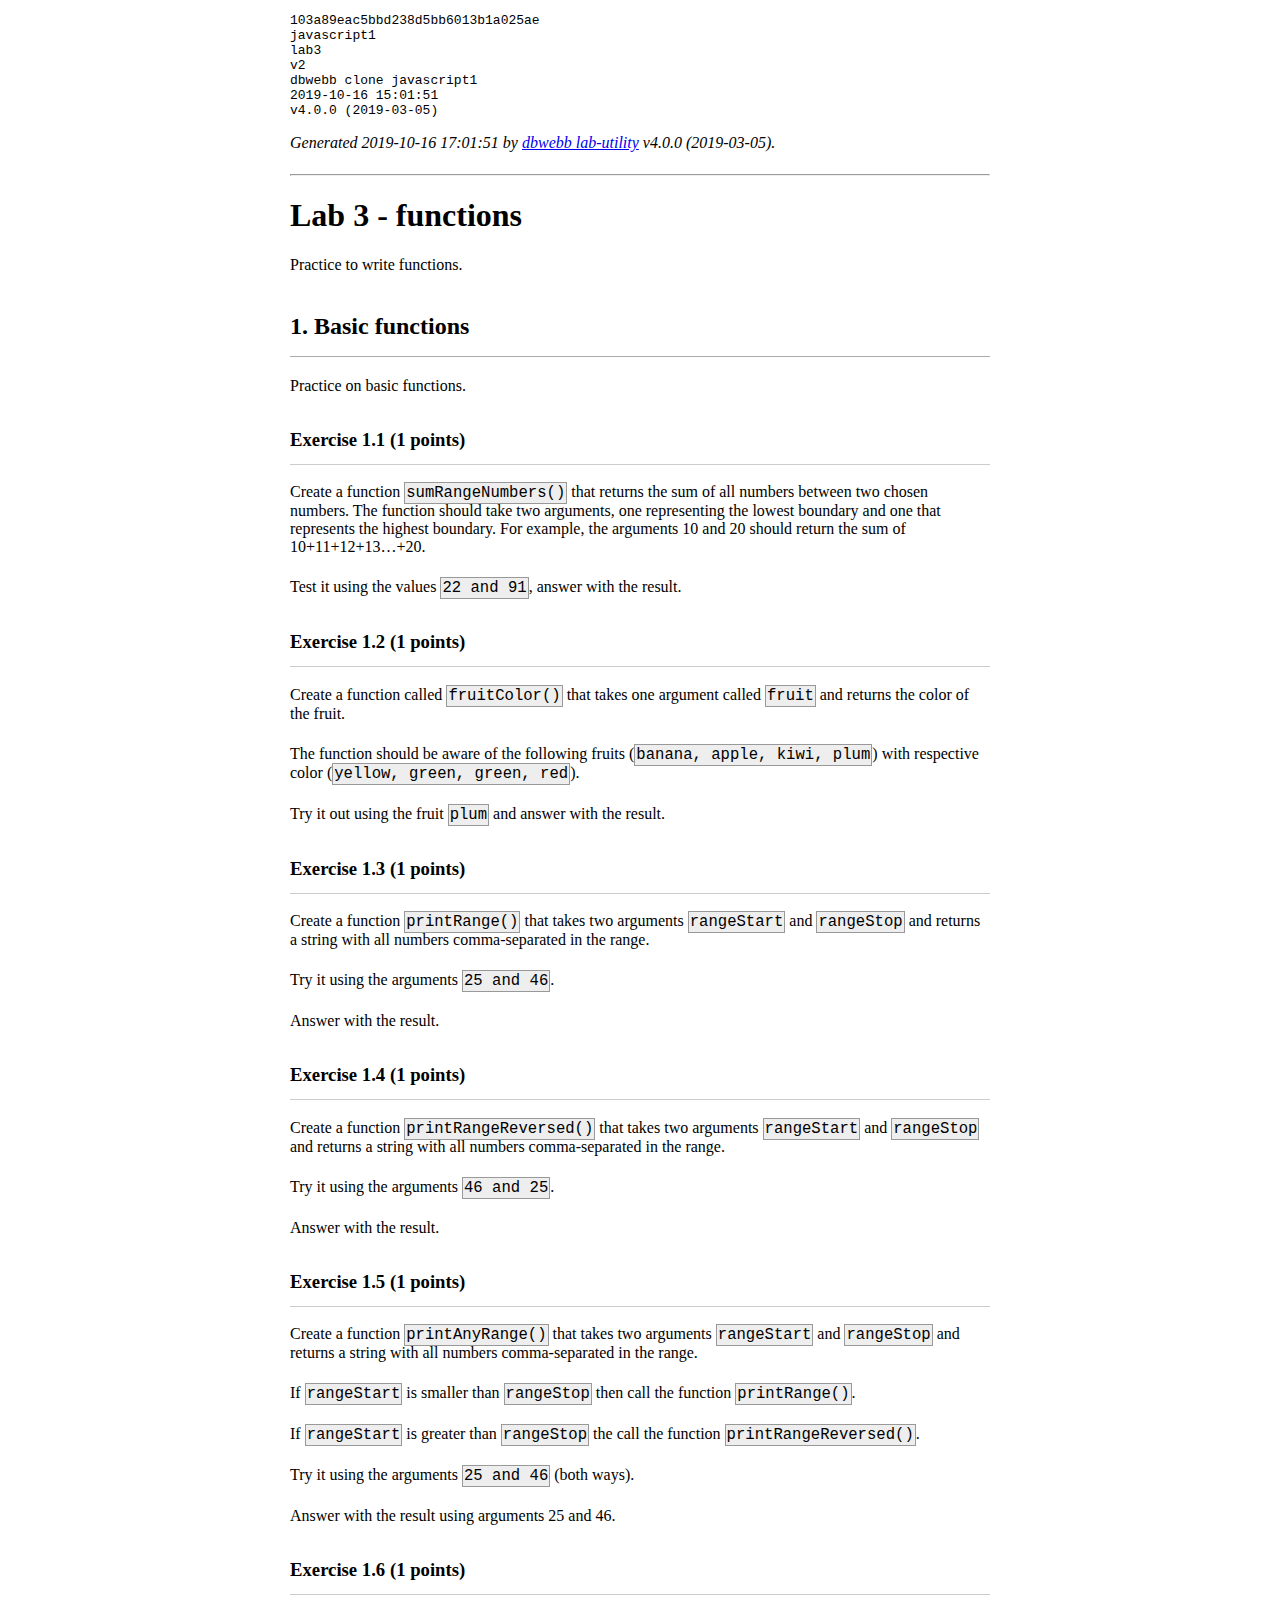
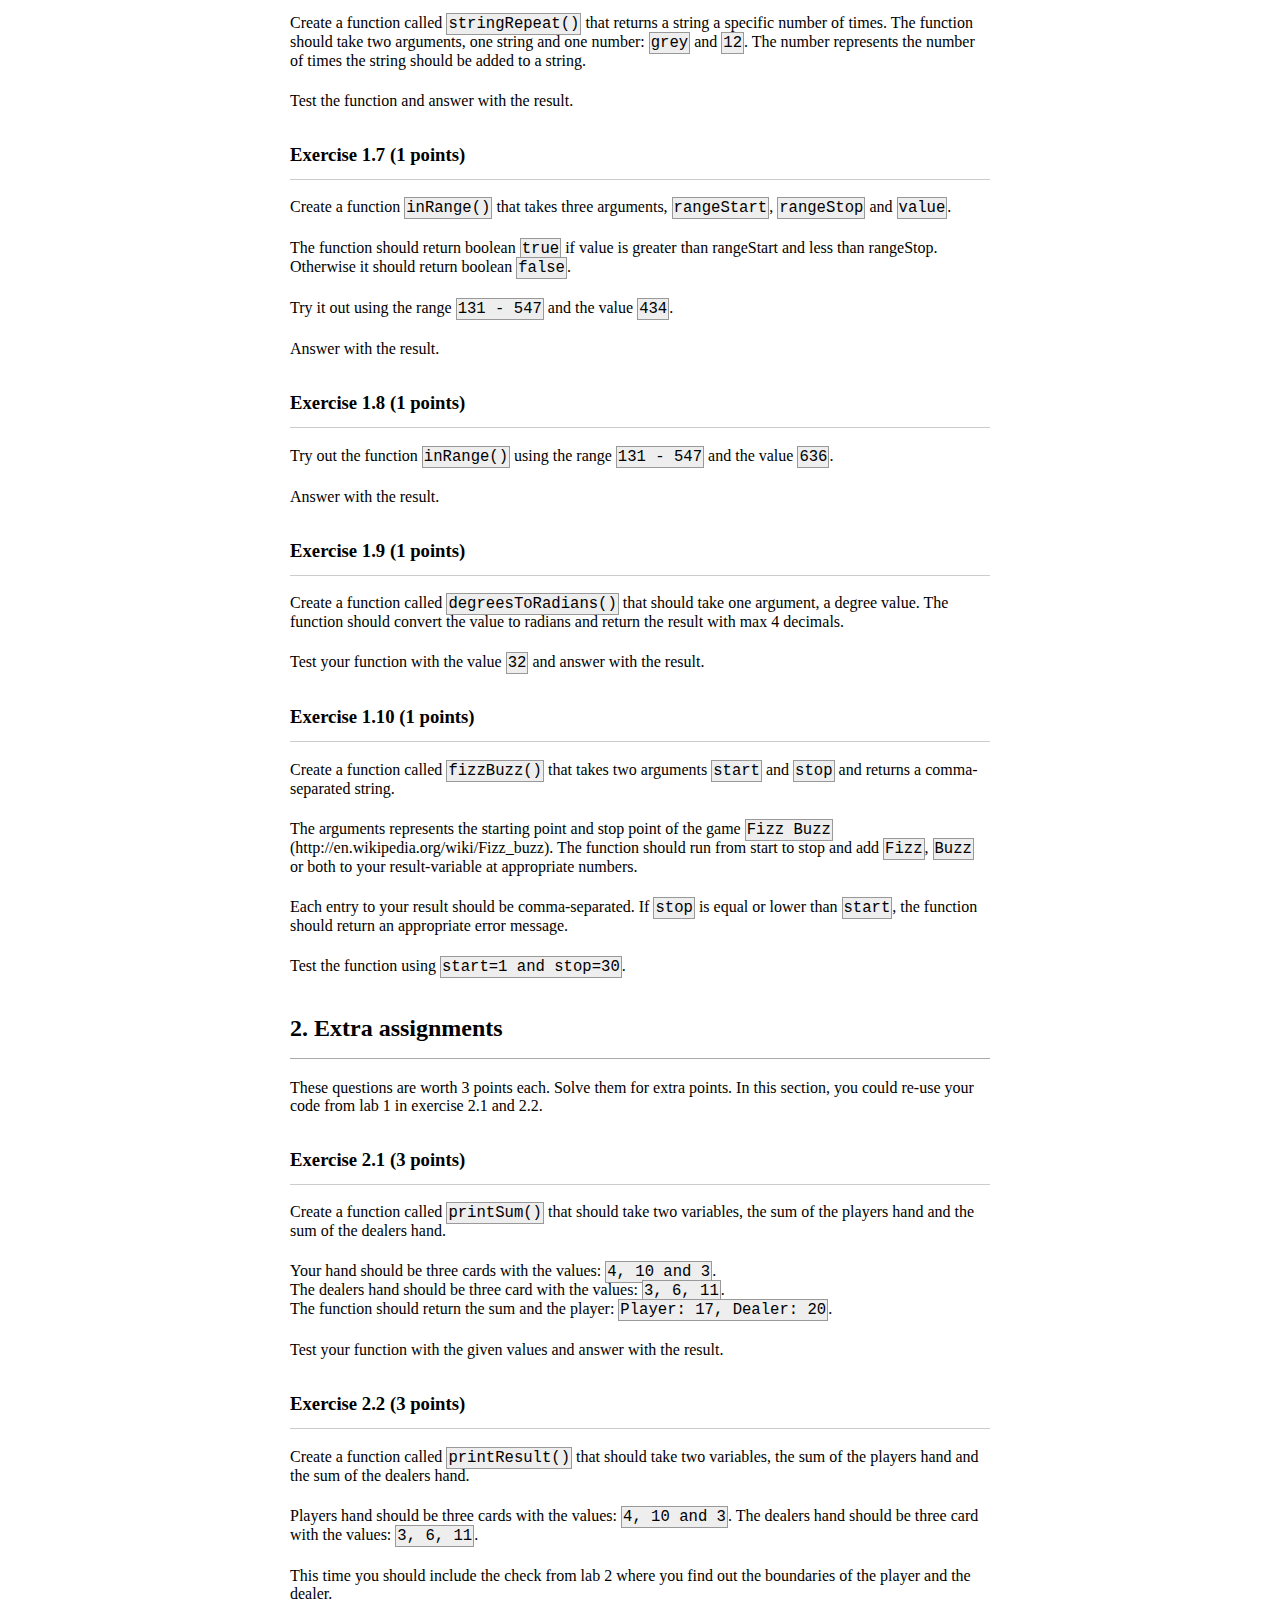
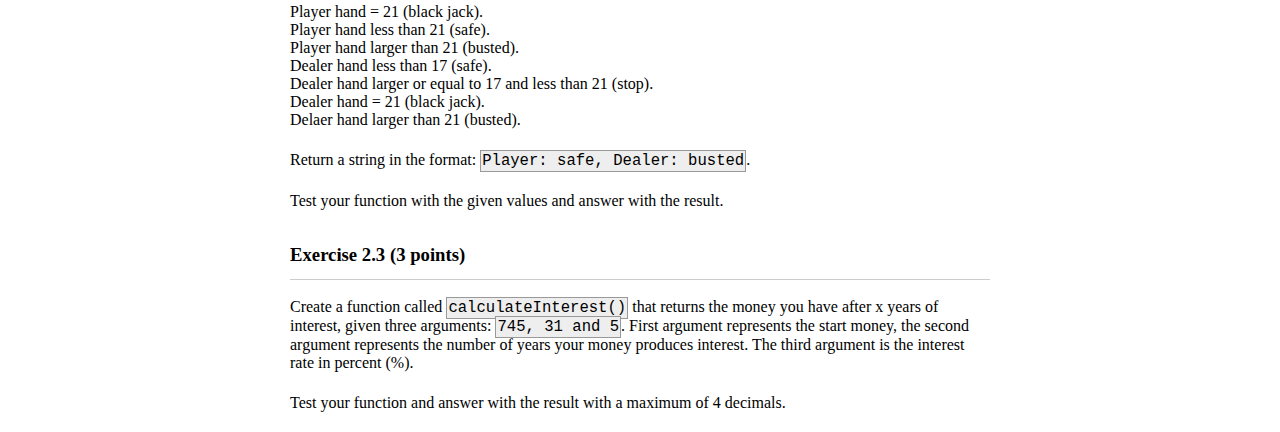
<file: lektion-2/övningar/labb2/instruction.html>
<!doctype html>
<html lang="en">
<head>
    <meta charset="utf-8">
    <title>Lab 3 - functions</title>
<style>
html {
    overflow-y: scroll;
}

body {
    margin: 8px auto;
    max-width: 700px;
}

h2 {
    line-height: 2.5em;
    border-bottom: 1px solid #aaa;
}

h3 {
    line-height: 2.5em;
    border-bottom: 1px solid #ccc;
}

p {
    margin-bottom: 22px;
}

div.answer {
  font-family: "Courier New", monospace;
  white-space: pre;
  margin-bottom: 1em;
}

.fail {
    color: red;
}

.success {
    color: green;
}

.nopass {
    color: olive;
}

.pass {
    color: green;
}

.passdistinct {
    color: DarkGoldenRod;
}
table, th, td {
    border: 1px solid #666;
}

code {
    background-color: #eee;
    border: 1px solid #999;
    padding: 1px;
    font-size: larger;
}

pre code {
    display: block;
    background-color: #eee;
    border: none;
    border-left: 2px solid #999;
    padding: 0.5em;
    margin-bottom: 22px;
}
</style>
</head>
<body>

<pre>
103a89eac5bbd238d5bb6013b1a025ae
javascript1
lab3
v2
dbwebb clone javascript1
2019-10-16 15:01:51
v4.0.0 (2019-03-05)
</pre>

<p><i>Generated 2019-10-16 17:01:51 by <a href="https://github.com/dbwebb-se/lab">dbwebb lab-utility</a> v4.0.0 (2019-03-05).</i></p>
<hr>

<h1>Lab 3 - functions</h1>
<p>Practice to write functions.</p>


<h2>1. Basic functions</h2>
<p>Practice on basic functions.</p>


<h3>Exercise 1.1 (1 points)</h3>
<p>Create a function <code>sumRangeNumbers()</code> that returns the sum of all numbers between two chosen numbers. The function should take two arguments, one representing the lowest boundary and one that represents the highest boundary. For example, the arguments 10 and 20 should return the sum of 10+11+12+13&#8230;+20.</p>

<p>Test it using the values <code>22 and 91</code>, answer with the result.</p>






<h3>Exercise 1.2 (1 points)</h3>
<p>Create a function called <code>fruitColor()</code> that takes one argument called <code>fruit</code> and returns the color of the fruit.</p>

<p>The function should be aware of the following fruits (<code>banana, apple, kiwi, plum</code>) with respective color (<code>yellow, green, green, red</code>).</p>

<p>Try it out using the fruit <code>plum</code> and answer with the result.</p>






<h3>Exercise 1.3 (1 points)</h3>
<p>Create a function <code>printRange()</code> that takes two arguments <code>rangeStart</code> and <code>rangeStop</code> and returns a string with all numbers comma-separated in the range.</p>

<p>Try it using the arguments <code>25 and 46</code>.</p>

<p>Answer with the result.</p>






<h3>Exercise 1.4 (1 points)</h3>
<p>Create a function <code>printRangeReversed()</code> that takes two arguments <code>rangeStart</code> and <code>rangeStop</code> and returns a string with all numbers comma-separated in the range.</p>

<p>Try it using the arguments <code>46 and 25</code>.</p>

<p>Answer with the result.</p>






<h3>Exercise 1.5 (1 points)</h3>
<p>Create a function <code>printAnyRange()</code> that takes two arguments <code>rangeStart</code> and <code>rangeStop</code> and returns a string with all numbers comma-separated in the range.</p>

<p>If <code>rangeStart</code> is smaller than <code>rangeStop</code> then call the function <code>printRange()</code>.</p>

<p>If <code>rangeStart</code> is greater than <code>rangeStop</code> the call the function <code>printRangeReversed()</code>.</p>

<p>Try it using the arguments <code>25 and 46</code> (both ways).</p>

<p>Answer with the result using arguments 25 and 46.</p>






<h3>Exercise 1.6 (1 points)</h3>
<p>Create a function called <code>stringRepeat()</code> that returns a string a specific number of times. The function should take two arguments, one string and one number: <code>grey</code> and <code>12</code>. The number represents the number of times the string should be added to a string.</p>

<p>Test the function and answer with the result.</p>






<h3>Exercise 1.7 (1 points)</h3>
<p>Create a function <code>inRange()</code> that takes three arguments, <code>rangeStart</code>, <code>rangeStop</code> and <code>value</code>.</p>

<p>The function should return boolean <code>true</code> if value is greater than rangeStart and less than rangeStop. Otherwise it should return boolean <code>false</code>.</p>

<p>Try it out using the range <code>131 - 547</code> and the value <code>434</code>.</p>

<p>Answer with the result.</p>






<h3>Exercise 1.8 (1 points)</h3>
<p>Try out the function <code>inRange()</code> using the range <code>131 - 547</code> and the value <code>636</code>.</p>

<p>Answer with the result.</p>






<h3>Exercise 1.9 (1 points)</h3>
<p>Create a function called <code>degreesToRadians()</code> that should take one argument, a degree value. The function should convert the value to radians and return the result with max 4 decimals.</p>

<p>Test your function with the value <code>32</code> and answer with the result.</p>






<h3>Exercise 1.10 (1 points)</h3>
<p>Create a function called <code>fizzBuzz()</code> that takes two arguments <code>start</code> and <code>stop</code> and returns a comma-separated string.</p>

<p>The arguments represents the starting point and stop point of the game <code>Fizz Buzz</code> (http://en.wikipedia.org/wiki/Fizz_buzz). The function should run from start to stop and add <code>Fizz</code>, <code>Buzz</code> or both to your result-variable at appropriate numbers.</p>

<p>Each entry to your result should be comma-separated. If <code>stop</code> is equal or lower than <code>start</code>, the function should return an appropriate error message.</p>

<p>Test the function using <code>start=1 and stop=30</code>.</p>







<h2>2. Extra assignments</h2>
<p>These questions are worth 3 points each. Solve them for extra points. In this section, you could re-use your code from lab 1 in exercise 2.1 and 2.2.</p>


<h3>Exercise 2.1 (3 points)</h3>
<p>Create a function called <code>printSum()</code> that should take two variables, the sum of the players hand and the sum of the dealers hand.</p>

<p>Your hand should be three cards with the values: <code>4, 10 and 3</code>.<br />
The dealers hand should be three card with the values: <code>3, 6, 11</code>.<br />
The function should return the sum and the player: <code>Player: 17, Dealer: 20</code>.</p>

<p>Test your function with the given values and answer with the result.</p>






<h3>Exercise 2.2 (3 points)</h3>
<p>Create a function called <code>printResult()</code> that should take two variables, the sum of the players hand and the sum of the dealers hand.</p>

<p>Players hand should be three cards with the values: <code>4, 10 and 3</code>. The dealers hand should be three card with the values: <code>3, 6, 11</code>.</p>

<p>This time you should include the check from lab 2 where you find out the boundaries of the player and the dealer.<br />
Player hand = 21 (black jack).<br />
Player hand less than 21 (safe).<br />
Player hand larger than 21 (busted).<br />
Dealer hand less than 17 (safe).<br />
Dealer hand larger or equal to 17 and less than 21 (stop).<br />
Dealer hand = 21 (black jack).<br />
Delaer hand larger than 21 (busted).</p>

<p>Return a string in the format: <code>Player: safe, Dealer: busted</code>.</p>

<p>Test your function with the given values and answer with the result.</p>






<h3>Exercise 2.3 (3 points)</h3>
<p>Create a function called <code>calculateInterest()</code> that returns the money you have after x years of interest, given three arguments: <code>745, 31 and 5</code>. First argument represents the start money, the second argument represents the number of years your money produces interest. The third argument is the interest rate in percent (%).</p>

<p>Test your function and answer with the result with a maximum of 4 decimals.</p>







<hr>
<code>103a89eac5bbd238d5bb6013b1a025ae</code>

</body>
</html>
</file>
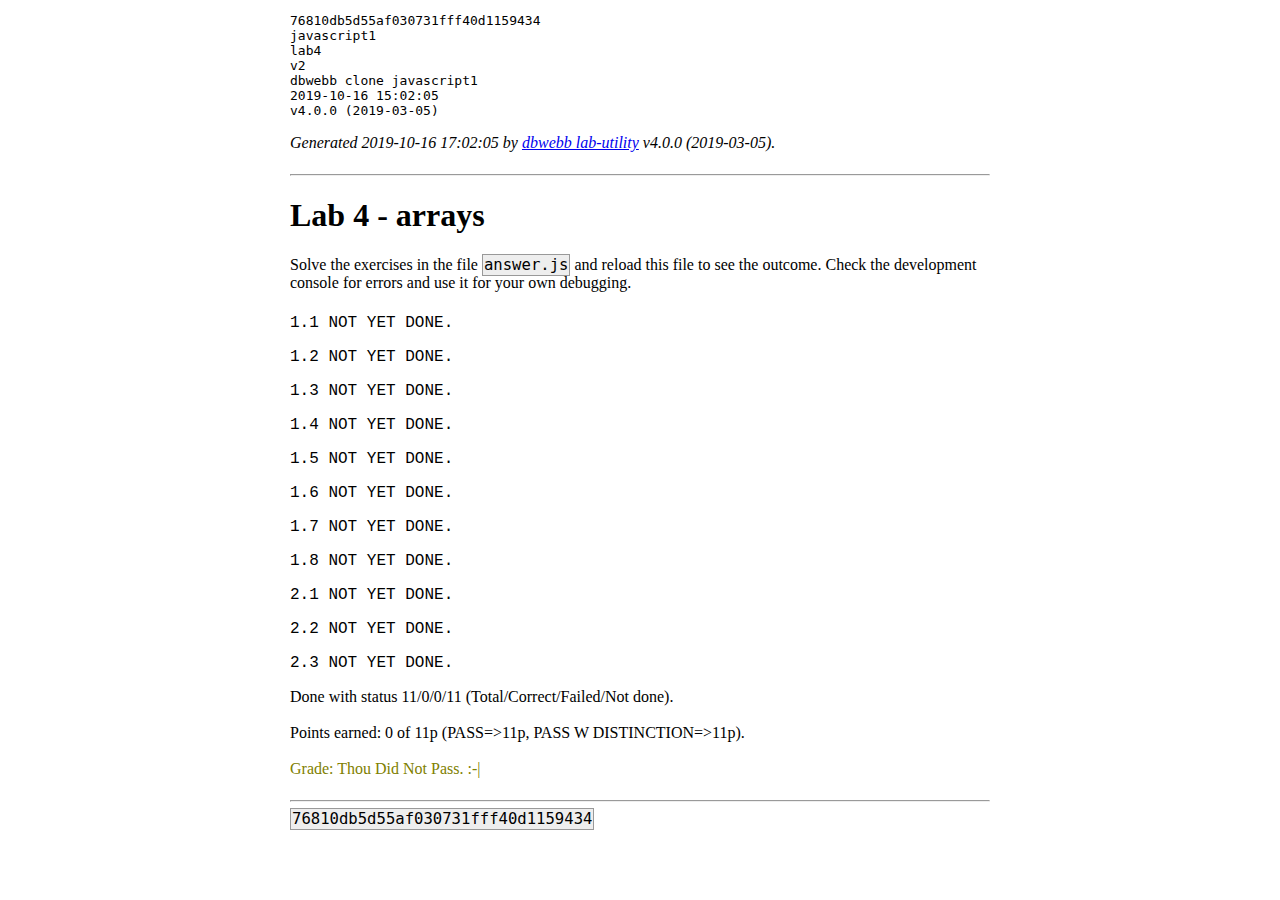
<file: lektion-2/övningar/labb3/answer.html>
<!doctype html>
<html lang="en">
<head>
    <meta charset="utf-8">
    <title>Lab 4 - arrays</title>
<style>
html {
    overflow-y: scroll;
}

body {
    margin: 8px auto;
    max-width: 700px;
}

h2 {
    line-height: 2.5em;
    border-bottom: 1px solid #aaa;
}

h3 {
    line-height: 2.5em;
    border-bottom: 1px solid #ccc;
}

p {
    margin-bottom: 22px;
}

div.answer {
  font-family: "Courier New", monospace;
  white-space: pre;
  margin-bottom: 1em;
}

.fail {
    color: red;
}

.success {
    color: green;
}

.nopass {
    color: olive;
}

.pass {
    color: green;
}

.passdistinct {
    color: DarkGoldenRod;
}
table, th, td {
    border: 1px solid #666;
}

code {
    background-color: #eee;
    border: 1px solid #999;
    padding: 1px;
    font-size: larger;
}

pre code {
    display: block;
    background-color: #eee;
    border: none;
    border-left: 2px solid #999;
    padding: 0.5em;
    margin-bottom: 22px;
}
</style>
</head>
<body>

<pre>
76810db5d55af030731fff40d1159434
javascript1
lab4
v2
dbwebb clone javascript1
2019-10-16 15:02:05
v4.0.0 (2019-03-05)
</pre>

<p><i>Generated 2019-10-16 17:02:05 by <a href="https://github.com/dbwebb-se/lab">dbwebb lab-utility</a> v4.0.0 (2019-03-05).</i></p>
<hr>

<h1>Lab 4 - arrays</h1>
<p>Solve the exercises in the file <code>answer.js</code> and reload this file to see the outcome. Check the development console for errors and use it for your own debugging.</p>

<div id="answer1.1" class="answer"></div>
<div id="answer1.2" class="answer"></div>
<div id="answer1.3" class="answer"></div>
<div id="answer1.4" class="answer"></div>
<div id="answer1.5" class="answer"></div>
<div id="answer1.6" class="answer"></div>
<div id="answer1.7" class="answer"></div>
<div id="answer1.8" class="answer"></div>
<div id="answer2.1" class="answer"></div>
<div id="answer2.2" class="answer"></div>
<div id="answer2.3" class="answer"></div>

<p id="summary"></p>

<hr>
<code>76810db5d55af030731fff40d1159434</code>

<script type="text/javascript">

Array.prototype.equals = function (array) {
    // if the other array is a falsy value, return
    if (!array)
        return false;

    // compare lengths - can save a lot of time
    if (this.length != array.length)
        return false;

    for (var i = 0, l = this.length; i < l; i++) {
        // Check if we have nested arrays
        if (this[i] instanceof Array && array[i] instanceof Array) {
            // recurse into the nested arrays
            if (!this[i].equals(array[i]))
                return false;
        }
        else if (this[i] !== array[i]) {
            // Warning - two different object instances will never be equal: {x:20} != {x:20}
            return false;
        }
    }
    return true;
};

window.dbwebb = {

    "answers": {
    "points": {
        "1.1": 1,
        "1.2": 1,
        "1.3": 1,
        "1.4": 1,
        "1.5": 1,
        "1.6": 1,
        "1.7": 1,
        "1.8": 1,
        "2.1": 1,
        "2.2": 1,
        "2.3": 1
    },
    "answers": {
        "1.1": "carrot",
        "1.2": "potato-cabbage",
        "1.3": [
            47,
            98,
            -13,
            0,
            -412,
            499,
            3,
            1200,
            "potato",
            "carrot",
            "onion",
            "leek",
            "cabbage"
        ],
        "1.4": [
            "cabbage",
            "carrot",
            "leek",
            "onion",
            "potato"
        ],
        "1.5": [
            -412,
            -13,
            0,
            3,
            47,
            98,
            499,
            1200
        ],
        "1.6": [
            "POTATO",
            "CARROT",
            "ONION",
            "LEEK",
            "CABBAGE"
        ],
        "1.7": [
            47,
            98,
            499,
            3,
            1200
        ],
        "1.8": 178,
        "2.1": [
            1200,
            98,
            -13,
            0,
            -412,
            499,
            3,
            47
        ],
        "2.2": [
            1200,
            98,
            false,
            false,
            -412,
            499,
            3,
            47
        ],
        "2.3": [
            1200,
            98,
            false,
            "MEGA",
            499,
            3,
            47
        ]
    },
    "summary": {
        "questions": 11,
        "points": 11,
        "pass": 11,
        "passdistinct": 11
    }
},
    "correct": 0,
    "failed": 0,
    "notDone": 0,
    "points": 0,

    "arrayCheck": function (answer1, answer2) {
        if (answer1 instanceof Array && answer2 instanceof Array) {
            return answer1.equals(answer2);
        }
        return false;
    },

    "assert": function (question, answer, hint) {
        var element = document.getElementById("answer" + question),
            status,
            noanswer = "Replace this text with the variable holding the answer.";

        hint = hint || false;

        if (answer === noanswer) {
            status = question + " NOT YET DONE.";
            window.dbwebb.notDone += 1;
        } else if (answer === this.answers.answers[question]
                   || this.arrayCheck(answer, this.answers.answers[question])) {
            status = question + " CORRECT. Well done!\n" + JSON.stringify(answer) + " (" + typeof answer + ")";
            window.dbwebb.correct += 1;
            window.dbwebb.points += this.answers.points[question];
        } else {
            status = question + " FAIL.\nYou said:\n" + JSON.stringify(answer) + " (" + typeof answer + ")";
            if (hint) {
                status += "\nHint:\n" + JSON.stringify(this.answers.answers[question]) + " (" + typeof this.answers.answers[question] + ")";
            }
            window.dbwebb.failed += 1;
        }

        console.log(status);
        element.innerHTML = status;
    },

    "exitWithSummary": function() {
        var element = document.getElementById("summary");
        var status;
        var questions = window.dbwebb.answers.summary.questions;
        var pass = window.dbwebb.answers.summary.pass;
        var passDistinct = window.dbwebb.answers.summary.passdistinct;
        var didPass;
        var didPassDistinct;

        status  = "Done with status ";
        status += Object.keys(window.dbwebb.answers.answers).length;
        status += "/";
        status += window.dbwebb.correct;
        status += "/";
        status += window.dbwebb.failed;
        status += "/";
        status += window.dbwebb.notDone;
        status += " (Total/Correct/Failed/Not done).<br><br>";
        status += "Points earned: ";
        status += window.dbwebb.points;
        status += " of ";
        status += window.dbwebb.answers.summary.points;
        status += "p ";
        status += " (PASS=>";
        status += window.dbwebb.answers.summary.pass;
        status += "p";
        if (window.dbwebb.answers.summary.passdistinct) {
            status += ", PASS W DISTINCTION=>";
            status += window.dbwebb.answers.summary.passdistinct;
            status += "p";
        }
        status += ").<br><br>";

        // Check if pass, pass w distinction or not
        var didPass = window.dbwebb.correct === questions;
        if (pass) {
            didPass = window.dbwebb.points >= pass;
        }

        didPassDistinct = null;
        if (passDistinct) {
            didPassDistinct = window.dbwebb.points >= passDistinct;
        }

        if (didPassDistinct) {
            status += "<span class='passdistinct'>Grade: PASS WITH DISTINCTION!!! :-D</span>";
        } else if (didPass) {
            status += "<span class='pass'>Grade: PASS! :-)</span>";
        } else {
            status += "<span class='nopass'>Grade: Thou Did Not Pass. :-|</span>";
        }

        console.log(status);
        element.innerHTML = status;
    }
};

</script>
<script src="answer.js" type="text/javascript"></script>

</body>
</html>
</file>
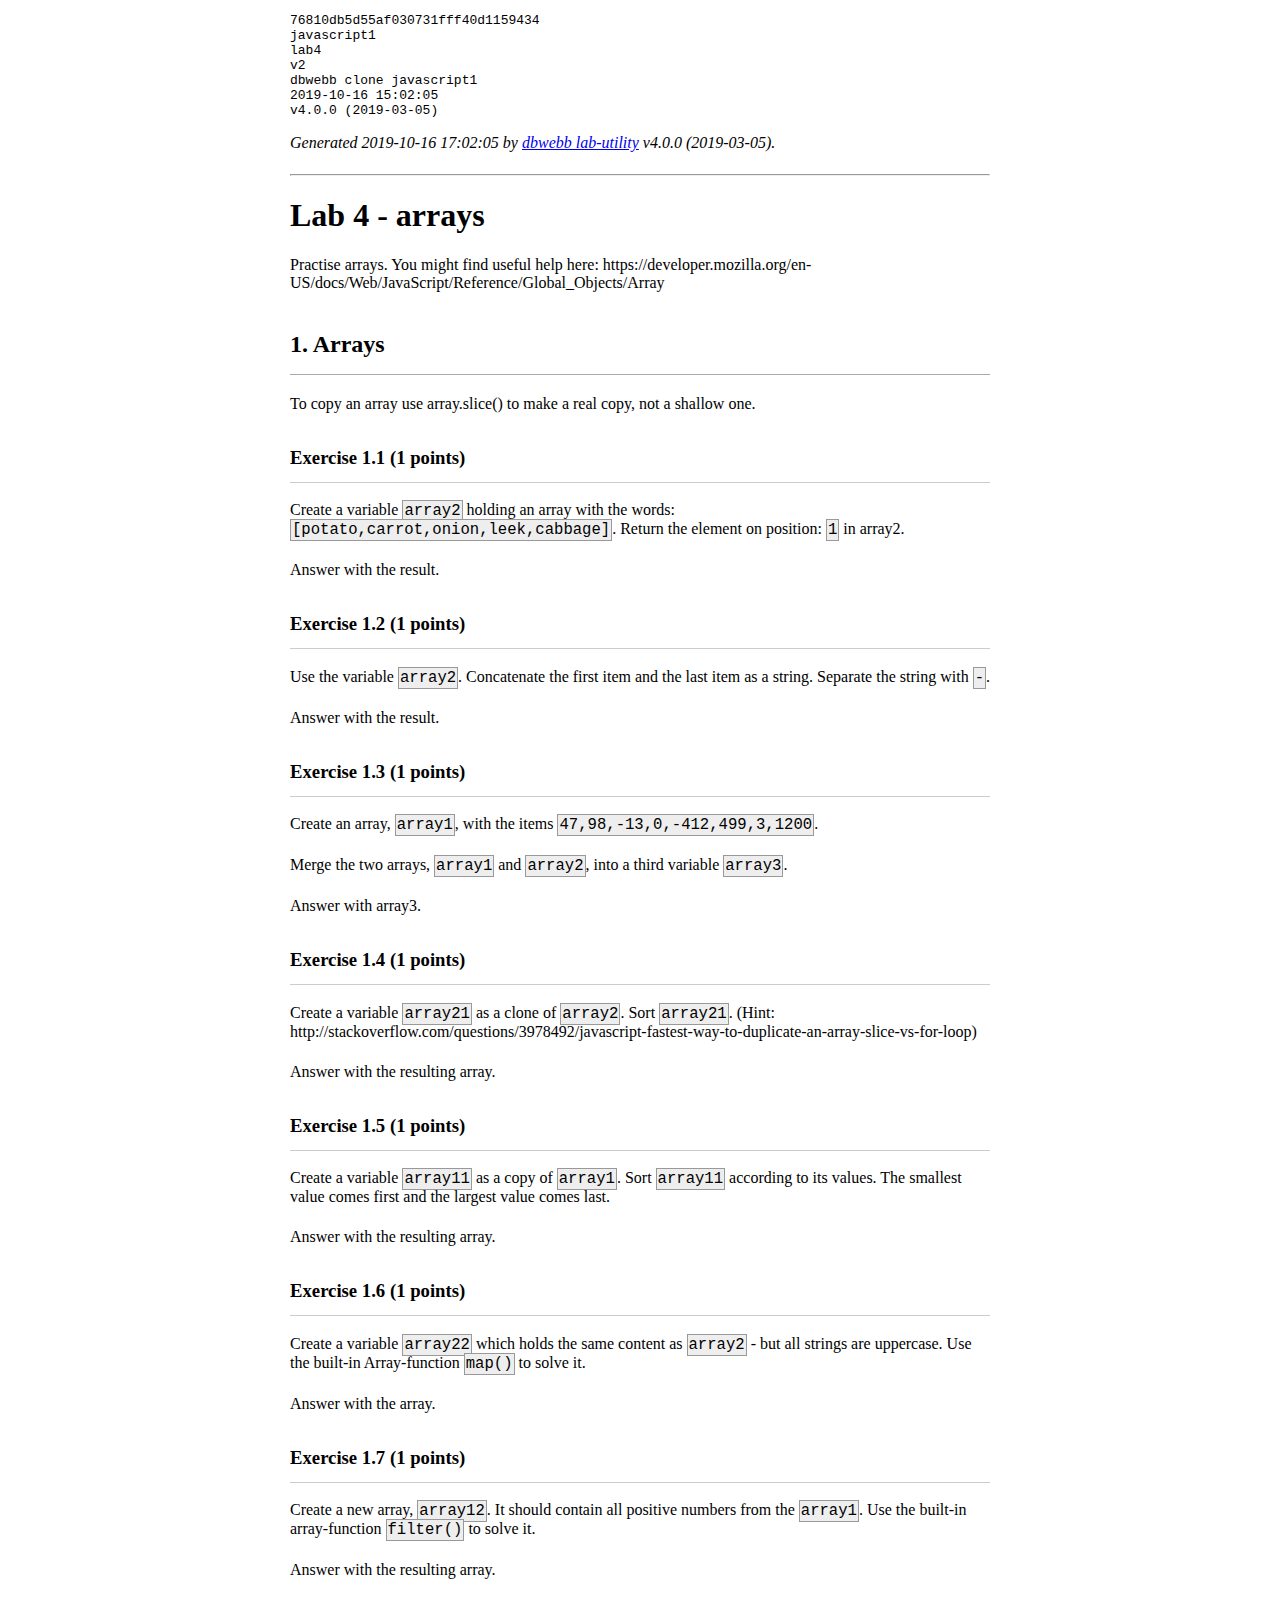
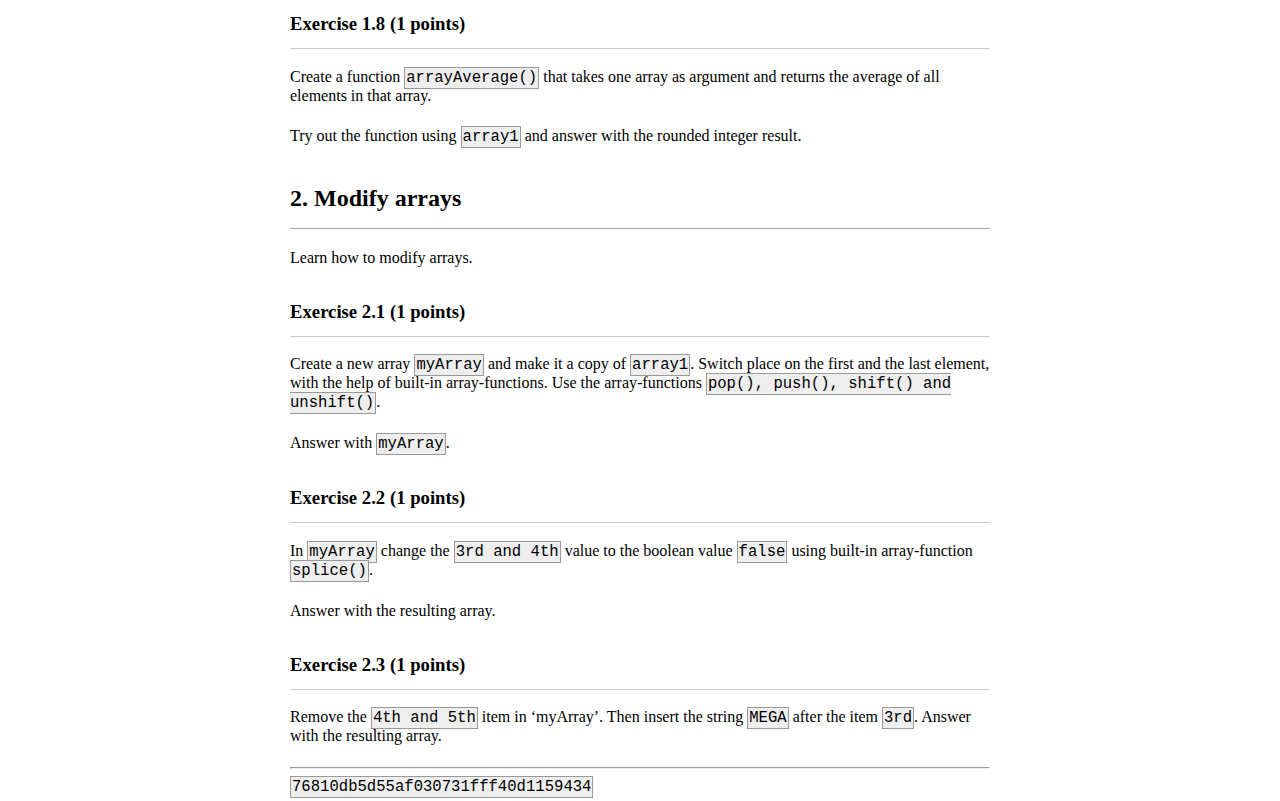
<file: lektion-2/övningar/labb3/instruction.html>
<!doctype html>
<html lang="en">
<head>
    <meta charset="utf-8">
    <title>Lab 4 - arrays</title>
<style>
html {
    overflow-y: scroll;
}

body {
    margin: 8px auto;
    max-width: 700px;
}

h2 {
    line-height: 2.5em;
    border-bottom: 1px solid #aaa;
}

h3 {
    line-height: 2.5em;
    border-bottom: 1px solid #ccc;
}

p {
    margin-bottom: 22px;
}

div.answer {
  font-family: "Courier New", monospace;
  white-space: pre;
  margin-bottom: 1em;
}

.fail {
    color: red;
}

.success {
    color: green;
}

.nopass {
    color: olive;
}

.pass {
    color: green;
}

.passdistinct {
    color: DarkGoldenRod;
}
table, th, td {
    border: 1px solid #666;
}

code {
    background-color: #eee;
    border: 1px solid #999;
    padding: 1px;
    font-size: larger;
}

pre code {
    display: block;
    background-color: #eee;
    border: none;
    border-left: 2px solid #999;
    padding: 0.5em;
    margin-bottom: 22px;
}
</style>
</head>
<body>

<pre>
76810db5d55af030731fff40d1159434
javascript1
lab4
v2
dbwebb clone javascript1
2019-10-16 15:02:05
v4.0.0 (2019-03-05)
</pre>

<p><i>Generated 2019-10-16 17:02:05 by <a href="https://github.com/dbwebb-se/lab">dbwebb lab-utility</a> v4.0.0 (2019-03-05).</i></p>
<hr>

<h1>Lab 4 - arrays</h1>
<p>Practise arrays. You might find useful help here:
https://developer.mozilla.org/en-US/docs/Web/JavaScript/Reference/Global_Objects/Array</p>


<h2>1. Arrays</h2>
<p>To copy an array use array.slice() to make a real copy, not a shallow one.</p>


<h3>Exercise 1.1 (1 points)</h3>
<p>Create a variable <code>array2</code> holding an array with the words: <code>[potato,carrot,onion,leek,cabbage]</code>. Return the element on position: <code>1</code> in array2.</p>

<p>Answer with the result.</p>






<h3>Exercise 1.2 (1 points)</h3>
<p>Use the variable <code>array2</code>. Concatenate the first item and the last item as a string. Separate the string with <code>-</code>.</p>

<p>Answer with the result.</p>






<h3>Exercise 1.3 (1 points)</h3>
<p>Create an array, <code>array1</code>, with the items <code>47,98,-13,0,-412,499,3,1200</code>.</p>

<p>Merge the two arrays, <code>array1</code> and <code>array2</code>, into a third variable <code>array3</code>.</p>

<p>Answer with array3.</p>






<h3>Exercise 1.4 (1 points)</h3>
<p>Create a variable <code>array21</code> as a clone of <code>array2</code>.
Sort <code>array21</code>.
(Hint: http://stackoverflow.com/questions/3978492/javascript-fastest-way-to-duplicate-an-array-slice-vs-for-loop)</p>

<p>Answer with the resulting array.</p>






<h3>Exercise 1.5 (1 points)</h3>
<p>Create a variable <code>array11</code> as a copy of <code>array1</code>.
Sort <code>array11</code> according to its values. The smallest value comes first and the largest value comes last.</p>

<p>Answer with the resulting array.</p>






<h3>Exercise 1.6 (1 points)</h3>
<p>Create a variable <code>array22</code> which holds the same content as <code>array2</code> - but all strings are uppercase.
Use the built-in Array-function <code>map()</code> to solve it.</p>

<p>Answer with the array.</p>






<h3>Exercise 1.7 (1 points)</h3>
<p>Create a new array, <code>array12</code>. It should contain all positive numbers from the <code>array1</code>.
Use the built-in array-function <code>filter()</code> to solve it.</p>

<p>Answer with the resulting array.</p>






<h3>Exercise 1.8 (1 points)</h3>
<p>Create a function <code>arrayAverage()</code> that takes one array as argument and returns the average of all elements in that array.</p>

<p>Try out the function using <code>array1</code> and answer with the rounded integer result.</p>







<h2>2. Modify arrays</h2>
<p>Learn how to modify arrays.</p>


<h3>Exercise 2.1 (1 points)</h3>
<p>Create a new array <code>myArray</code> and make it a copy of <code>array1</code>. Switch place on the first and the last element, with the help of built-in array-functions.
Use the array-functions <code>pop(), push(), shift() and unshift()</code>.</p>

<p>Answer with <code>myArray</code>.</p>






<h3>Exercise 2.2 (1 points)</h3>
<p>In <code>myArray</code> change the <code>3rd and 4th</code> value to the boolean value <code>false</code> using built-in array-function <code>splice()</code>.</p>

<p>Answer with the resulting array.</p>






<h3>Exercise 2.3 (1 points)</h3>
<p>Remove the <code>4th and 5th</code> item in &#8216;myArray&#8217;. Then insert the string <code>MEGA</code> after the item <code>3rd</code>. Answer with the resulting array.</p>







<hr>
<code>76810db5d55af030731fff40d1159434</code>

</body>
</html>
</file>
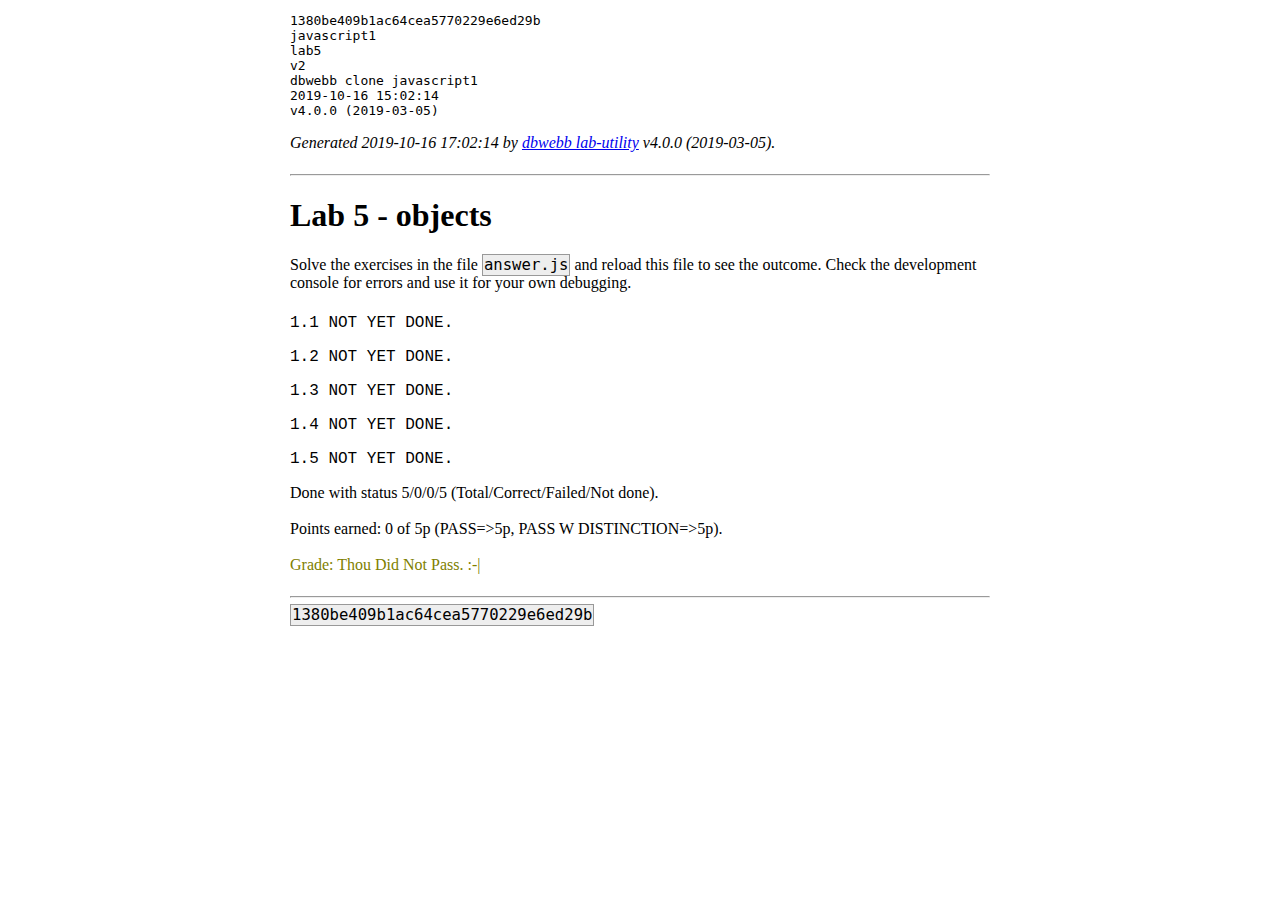
<file: lektion-2/övningar/labb4/answer.html>
<!doctype html>
<html lang="en">
<head>
    <meta charset="utf-8">
    <title>Lab 5 - objects</title>
<style>
html {
    overflow-y: scroll;
}

body {
    margin: 8px auto;
    max-width: 700px;
}

h2 {
    line-height: 2.5em;
    border-bottom: 1px solid #aaa;
}

h3 {
    line-height: 2.5em;
    border-bottom: 1px solid #ccc;
}

p {
    margin-bottom: 22px;
}

div.answer {
  font-family: "Courier New", monospace;
  white-space: pre;
  margin-bottom: 1em;
}

.fail {
    color: red;
}

.success {
    color: green;
}

.nopass {
    color: olive;
}

.pass {
    color: green;
}

.passdistinct {
    color: DarkGoldenRod;
}
table, th, td {
    border: 1px solid #666;
}

code {
    background-color: #eee;
    border: 1px solid #999;
    padding: 1px;
    font-size: larger;
}

pre code {
    display: block;
    background-color: #eee;
    border: none;
    border-left: 2px solid #999;
    padding: 0.5em;
    margin-bottom: 22px;
}
</style>
</head>
<body>

<pre>
1380be409b1ac64cea5770229e6ed29b
javascript1
lab5
v2
dbwebb clone javascript1
2019-10-16 15:02:14
v4.0.0 (2019-03-05)
</pre>

<p><i>Generated 2019-10-16 17:02:14 by <a href="https://github.com/dbwebb-se/lab">dbwebb lab-utility</a> v4.0.0 (2019-03-05).</i></p>
<hr>

<h1>Lab 5 - objects</h1>
<p>Solve the exercises in the file <code>answer.js</code> and reload this file to see the outcome. Check the development console for errors and use it for your own debugging.</p>

<div id="answer1.1" class="answer"></div>
<div id="answer1.2" class="answer"></div>
<div id="answer1.3" class="answer"></div>
<div id="answer1.4" class="answer"></div>
<div id="answer1.5" class="answer"></div>

<p id="summary"></p>

<hr>
<code>1380be409b1ac64cea5770229e6ed29b</code>

<script type="text/javascript">

Array.prototype.equals = function (array) {
    // if the other array is a falsy value, return
    if (!array)
        return false;

    // compare lengths - can save a lot of time
    if (this.length != array.length)
        return false;

    for (var i = 0, l = this.length; i < l; i++) {
        // Check if we have nested arrays
        if (this[i] instanceof Array && array[i] instanceof Array) {
            // recurse into the nested arrays
            if (!this[i].equals(array[i]))
                return false;
        }
        else if (this[i] !== array[i]) {
            // Warning - two different object instances will never be equal: {x:20} != {x:20}
            return false;
        }
    }
    return true;
};

window.dbwebb = {

    "answers": {
    "points": {
        "1.1": 1,
        "1.2": 1,
        "1.3": 1,
        "1.4": 1,
        "1.5": 1
    },
    "answers": {
        "1.1": "My name is Isaac.",
        "1.2": "My name is Isaac Newton from England.",
        "1.3": "My name is Isaac Newton from England. I was born 1643.",
        "1.4": "My name is Henri Becquerel from France. I was born 1852.",
        "1.5": "My name is Albert Einstein from Germany. I was born 1879."
    },
    "summary": {
        "questions": 5,
        "points": 5,
        "pass": 5,
        "passdistinct": 5
    }
},
    "correct": 0,
    "failed": 0,
    "notDone": 0,
    "points": 0,

    "arrayCheck": function (answer1, answer2) {
        if (answer1 instanceof Array && answer2 instanceof Array) {
            return answer1.equals(answer2);
        }
        return false;
    },

    "assert": function (question, answer, hint) {
        var element = document.getElementById("answer" + question),
            status,
            noanswer = "Replace this text with the variable holding the answer.";

        hint = hint || false;

        if (answer === noanswer) {
            status = question + " NOT YET DONE.";
            window.dbwebb.notDone += 1;
        } else if (answer === this.answers.answers[question]
                   || this.arrayCheck(answer, this.answers.answers[question])) {
            status = question + " CORRECT. Well done!\n" + JSON.stringify(answer) + " (" + typeof answer + ")";
            window.dbwebb.correct += 1;
            window.dbwebb.points += this.answers.points[question];
        } else {
            status = question + " FAIL.\nYou said:\n" + JSON.stringify(answer) + " (" + typeof answer + ")";
            if (hint) {
                status += "\nHint:\n" + JSON.stringify(this.answers.answers[question]) + " (" + typeof this.answers.answers[question] + ")";
            }
            window.dbwebb.failed += 1;
        }

        console.log(status);
        element.innerHTML = status;
    },

    "exitWithSummary": function() {
        var element = document.getElementById("summary");
        var status;
        var questions = window.dbwebb.answers.summary.questions;
        var pass = window.dbwebb.answers.summary.pass;
        var passDistinct = window.dbwebb.answers.summary.passdistinct;
        var didPass;
        var didPassDistinct;

        status  = "Done with status ";
        status += Object.keys(window.dbwebb.answers.answers).length;
        status += "/";
        status += window.dbwebb.correct;
        status += "/";
        status += window.dbwebb.failed;
        status += "/";
        status += window.dbwebb.notDone;
        status += " (Total/Correct/Failed/Not done).<br><br>";
        status += "Points earned: ";
        status += window.dbwebb.points;
        status += " of ";
        status += window.dbwebb.answers.summary.points;
        status += "p ";
        status += " (PASS=>";
        status += window.dbwebb.answers.summary.pass;
        status += "p";
        if (window.dbwebb.answers.summary.passdistinct) {
            status += ", PASS W DISTINCTION=>";
            status += window.dbwebb.answers.summary.passdistinct;
            status += "p";
        }
        status += ").<br><br>";

        // Check if pass, pass w distinction or not
        var didPass = window.dbwebb.correct === questions;
        if (pass) {
            didPass = window.dbwebb.points >= pass;
        }

        didPassDistinct = null;
        if (passDistinct) {
            didPassDistinct = window.dbwebb.points >= passDistinct;
        }

        if (didPassDistinct) {
            status += "<span class='passdistinct'>Grade: PASS WITH DISTINCTION!!! :-D</span>";
        } else if (didPass) {
            status += "<span class='pass'>Grade: PASS! :-)</span>";
        } else {
            status += "<span class='nopass'>Grade: Thou Did Not Pass. :-|</span>";
        }

        console.log(status);
        element.innerHTML = status;
    }
};

</script>
<script src="answer.js" type="text/javascript"></script>

</body>
</html>
</file>
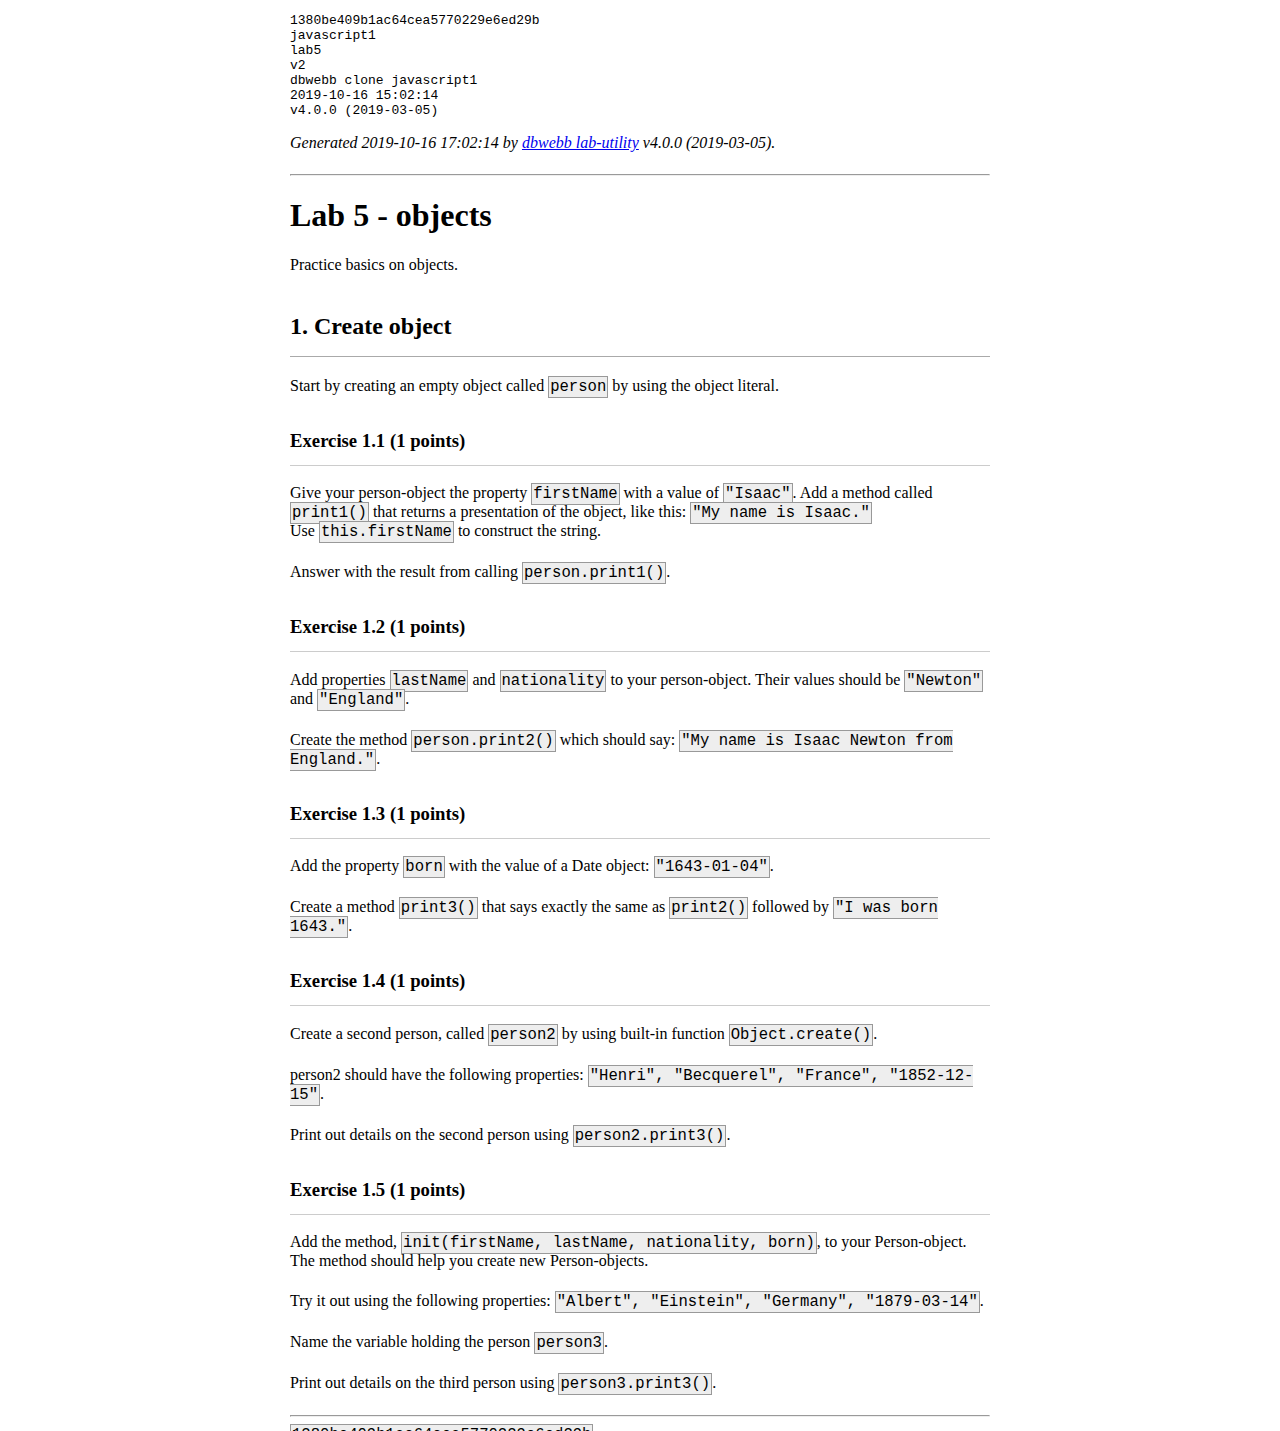
<file: lektion-2/övningar/labb4/instruction.html>
<!doctype html>
<html lang="en">
<head>
    <meta charset="utf-8">
    <title>Lab 5 - objects</title>
<style>
html {
    overflow-y: scroll;
}

body {
    margin: 8px auto;
    max-width: 700px;
}

h2 {
    line-height: 2.5em;
    border-bottom: 1px solid #aaa;
}

h3 {
    line-height: 2.5em;
    border-bottom: 1px solid #ccc;
}

p {
    margin-bottom: 22px;
}

div.answer {
  font-family: "Courier New", monospace;
  white-space: pre;
  margin-bottom: 1em;
}

.fail {
    color: red;
}

.success {
    color: green;
}

.nopass {
    color: olive;
}

.pass {
    color: green;
}

.passdistinct {
    color: DarkGoldenRod;
}
table, th, td {
    border: 1px solid #666;
}

code {
    background-color: #eee;
    border: 1px solid #999;
    padding: 1px;
    font-size: larger;
}

pre code {
    display: block;
    background-color: #eee;
    border: none;
    border-left: 2px solid #999;
    padding: 0.5em;
    margin-bottom: 22px;
}
</style>
</head>
<body>

<pre>
1380be409b1ac64cea5770229e6ed29b
javascript1
lab5
v2
dbwebb clone javascript1
2019-10-16 15:02:14
v4.0.0 (2019-03-05)
</pre>

<p><i>Generated 2019-10-16 17:02:14 by <a href="https://github.com/dbwebb-se/lab">dbwebb lab-utility</a> v4.0.0 (2019-03-05).</i></p>
<hr>

<h1>Lab 5 - objects</h1>
<p>Practice basics on objects.</p>


<h2>1. Create object</h2>
<p>Start by creating an empty object called <code>person</code> by using the object literal.</p>


<h3>Exercise 1.1 (1 points)</h3>
<p>Give your person-object the property <code>firstName</code> with a value of <code>"Isaac"</code>. Add a method called <code>print1()</code> that returns a presentation of the object, like this: <code>"My name is Isaac."</code><br />
Use <code>this.firstName</code> to construct the string.</p>

<p>Answer with the result from calling <code>person.print1()</code>.</p>






<h3>Exercise 1.2 (1 points)</h3>
<p>Add properties <code>lastName</code> and <code>nationality</code> to your person-object. Their values should be <code>"Newton"</code> and <code>"England"</code>.</p>

<p>Create the method <code>person.print2()</code> which should say: <code>"My name is Isaac Newton from England."</code>.</p>






<h3>Exercise 1.3 (1 points)</h3>
<p>Add the property <code>born</code> with the value of a Date object: <code>"1643-01-04"</code>.</p>

<p>Create a method <code>print3()</code> that says exactly the same as <code>print2()</code> followed by <code>"I was born 1643."</code>.</p>






<h3>Exercise 1.4 (1 points)</h3>
<p>Create a second person, called <code>person2</code> by using built-in function <code>Object.create()</code>.</p>

<p>person2 should have the following properties: <code>"Henri", "Becquerel", "France", "1852-12-15"</code>.</p>

<p>Print out details on the second person using <code>person2.print3()</code>.</p>






<h3>Exercise 1.5 (1 points)</h3>
<p>Add the method, <code>init(firstName, lastName, nationality, born)</code>, to your Person-object. The method should help you create new Person-objects.</p>

<p>Try it out using the following properties: <code>"Albert", "Einstein", "Germany", "1879-03-14"</code>.</p>

<p>Name the variable holding the person <code>person3</code>.</p>

<p>Print out details on the third person using <code>person3.print3()</code>.</p>







<hr>
<code>1380be409b1ac64cea5770229e6ed29b</code>

</body>
</html>
</file>
<file: lektion-1/basic-layout/css/style.css>
* {
    box-sizing: border-box;
}

#container {
    width: 960px;
    margin: 20px auto;
}

#header,
#sidebar,
#content,
#footer {
    padding: 20px;
    /* border: 1px solid black; */
}

#header {
    background-color: skyblue;
    height: 100px;
}

#boxes-wrapper {
    display: flex;
    margin-top: 10px;
}

#boxes-wrapper div {
    /* border: 1px solid black; */
    width: 320px;
    height: 100px;
    margin-right: 10px;
    padding: 20px;
}

#boxes-wrapper div:first-child {
    background-color: lightgreen;
}

#boxes-wrapper div:nth-child(2) {
    background-color: wheat;
}

#boxes-wrapper div:last-child {
    background-color: coral;
    margin: 0;
}

#content-wrapper {
    display: flex;
    margin: 10px 0;
}

#sidebar {
    background-color: pink;
    height: 300px;
    width: 160px;
    margin-right: 10px;
    /* vertical-align: top; */
    /* display: inline-block; */
}

#content {
    background-color: beige;
    height: 300px;
    width: 800px;
    /* vertical-align: top; */
    /* display: inline-block; */
}

#footer {
    background-color: rgb(44, 44, 92);
    height: 100px;
    color: white;
    text-align: center;
}
</file>
<file: lektion-2/dom-intro/css/style.css>
h1 {
    text-align: center;
}

.content {
    margin: 0 auto;
    width: 800px;
    display: flex;
    flex-flow: row wrap;
}

.box {
	border: 1px solid #333;
	width: 100px;
	height: 100px;
	padding: 10px;
}

.green-box {
	background-color: lightgreen;
	border: 1px solid #333;
	width: 100px;
	height: 100px;
	padding: 10px;
}

.box:nth-child(3) {
	border: 10px dotted #333;
}
</file>
<file: lektion-1/css-intro/css/style.css>
#main-container {
  background-color: beige;
}

#special-headline {
  background-color: skyblue;
}

.list-item-ul {
  color: red;
}

.list-item-ol {
  color: blue;
}

h3 {
  background-color: yellowgreen;
}

.bg-color-white {
  background-color: white;
}

.bg-color-pink {
  background-color: pink;
}


#bg-color-plum {
  background-color: plum;
}

h6 {
  background-color: greenyellow;
}
</file>
